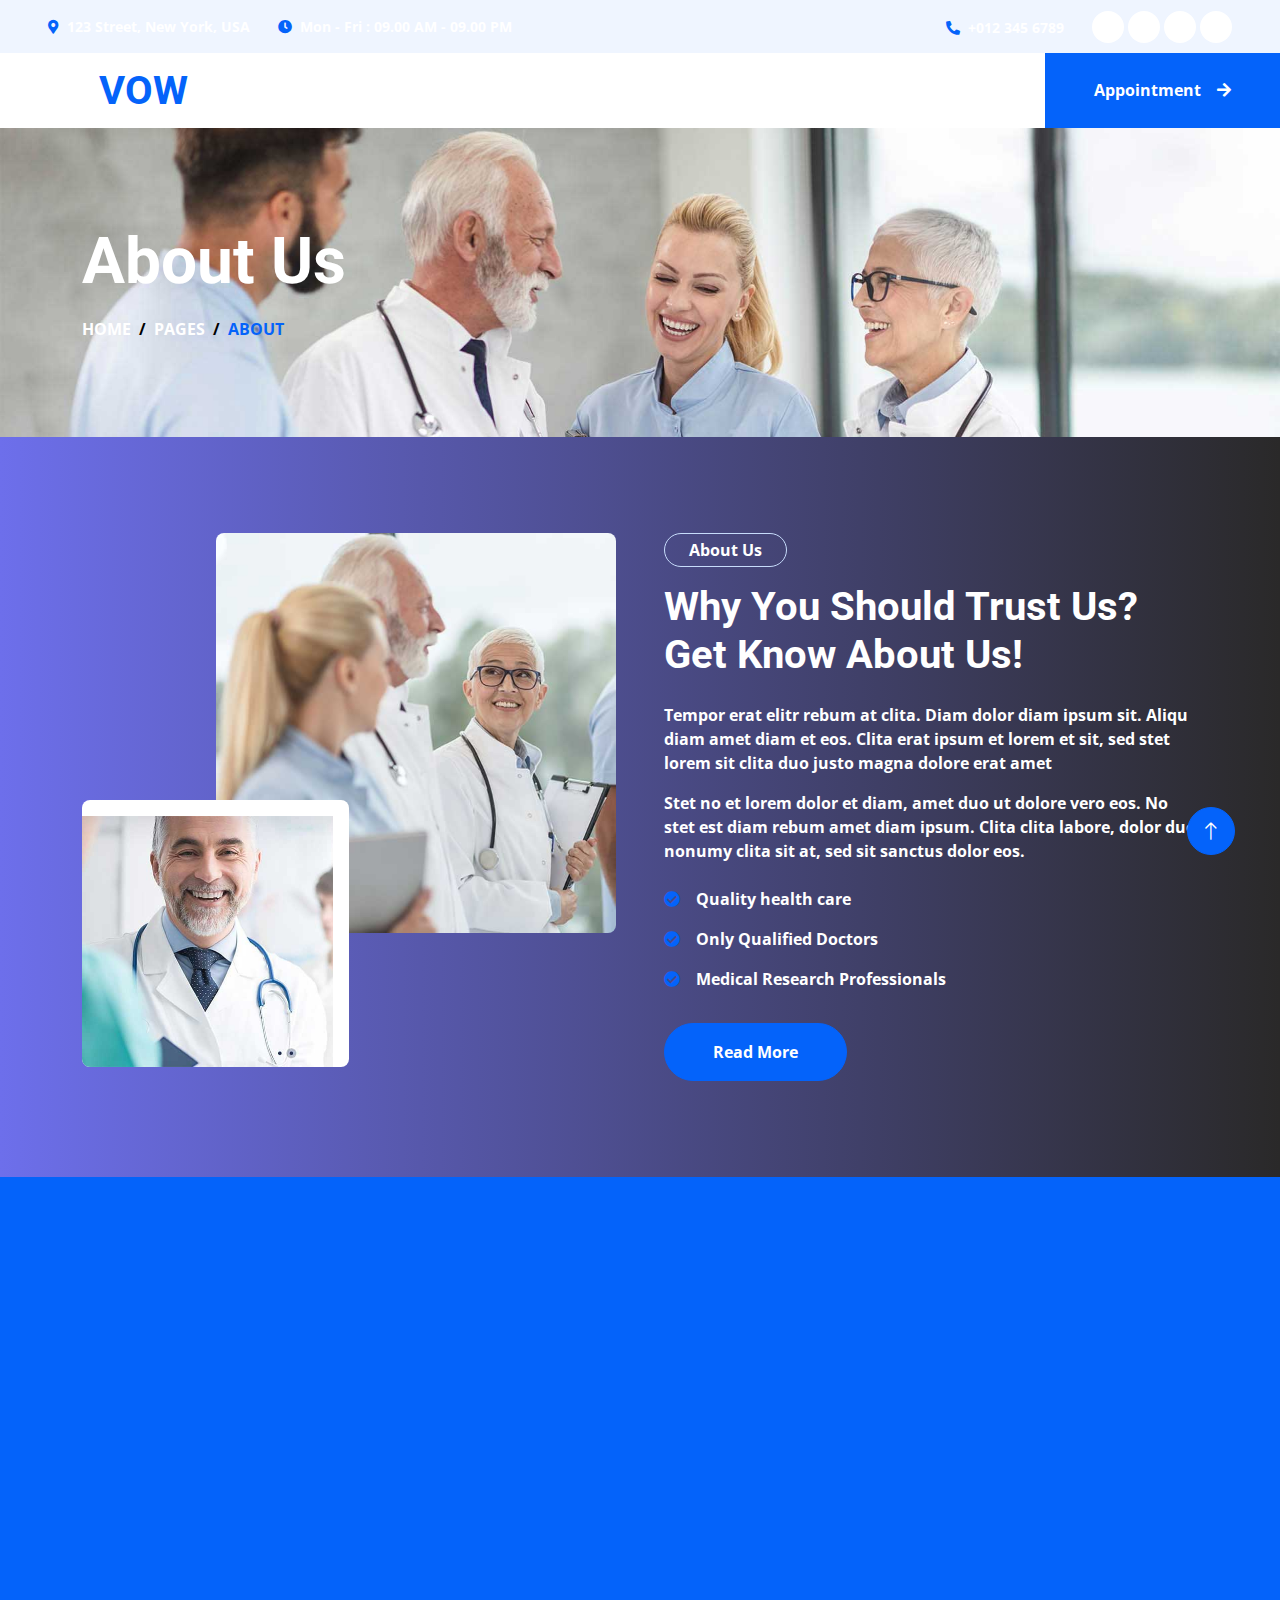
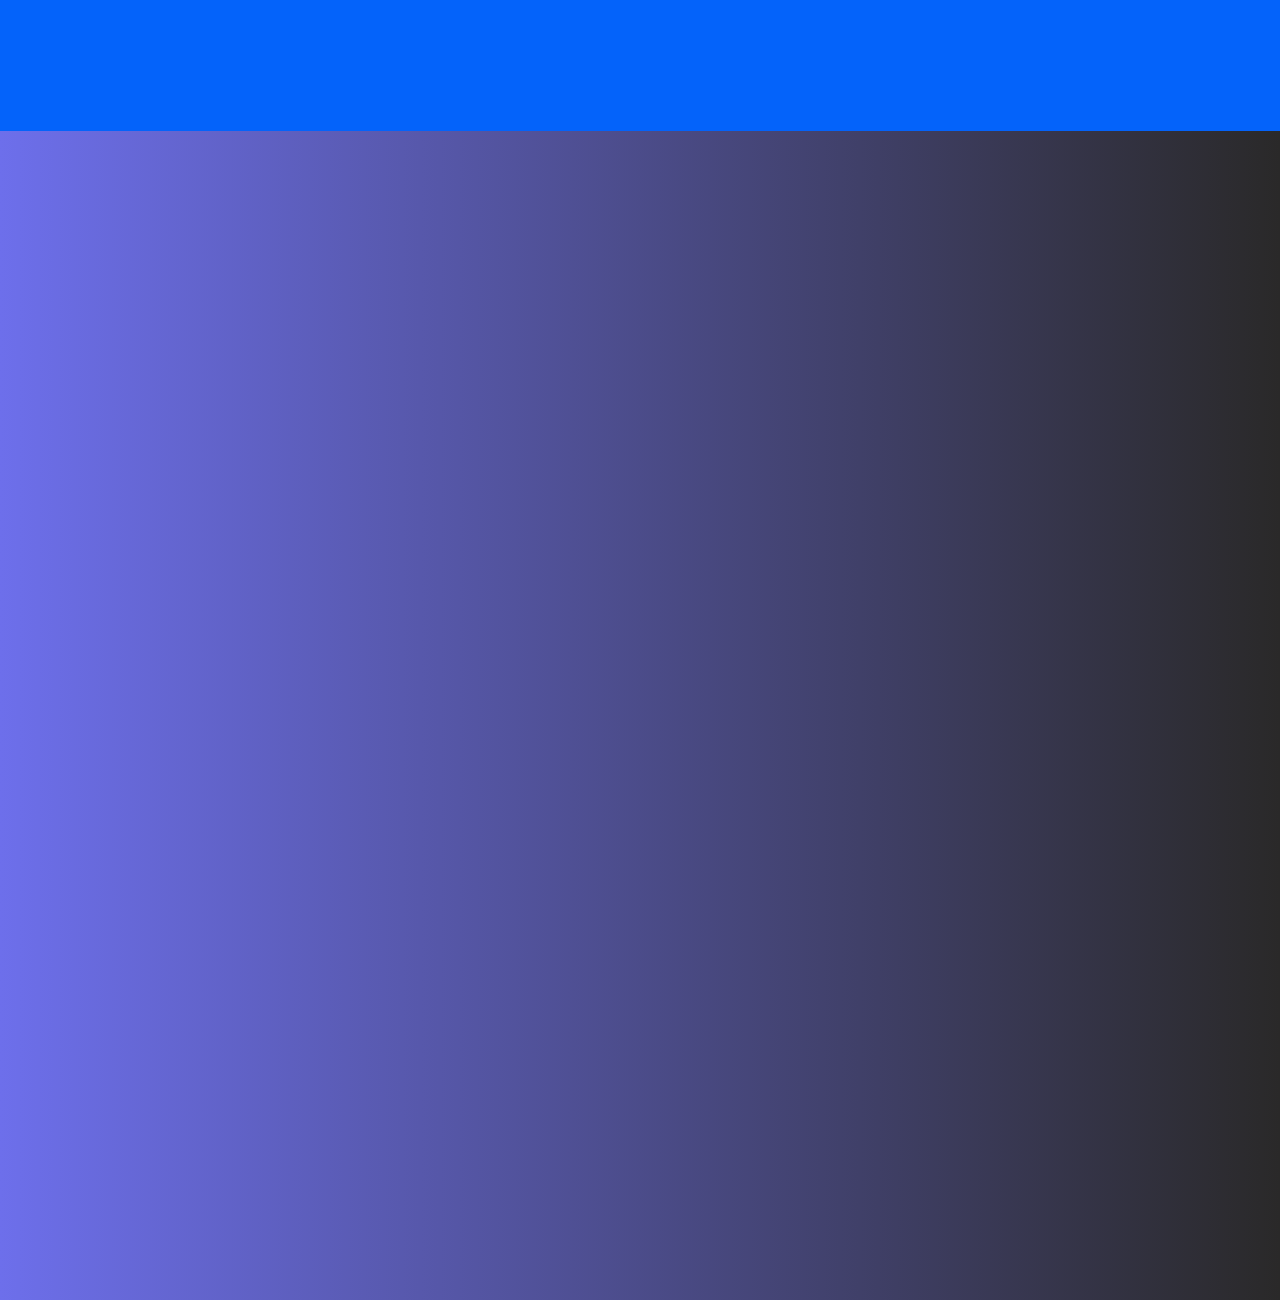
<file: about.html>
<!DOCTYPE html>
<html lang="en">

<head>
    <meta charset="utf-8">
    <title>VOW - Violence Against Women</title>
    <link rel="icon" type="image/x-icon" href="file:///C:/Users/24009185/Pictures/logo%202.jpg">
    <meta content="width=device-width, initial-scale=1.0" name="viewport">
    <meta content="" name="keywords">
    <meta content="" name="description">

    

    <!-- Favicon -->
    <link href="img/favicon.ico" rel="icon">

    <!-- Google Web Fonts -->
    <link rel="preconnect" href="https://fonts.googleapis.com">
    <link rel="preconnect" href="https://fonts.gstatic.com" crossorigin>
    <link href="https://fonts.googleapis.com/css2?family=Open+Sans:wght@400;500&family=Roboto:wght@500;700;900&display=swap" rel="stylesheet"> 

    <!-- Icon Font Stylesheet -->
    <link href="https://cdnjs.cloudflare.com/ajax/libs/font-awesome/5.10.0/css/all.min.css" rel="stylesheet">
    <link href="https://cdn.jsdelivr.net/npm/bootstrap-icons@1.4.1/font/bootstrap-icons.css" rel="stylesheet">

    <!-- Libraries Stylesheet -->
    <link href="lib/animate/animate.min.css" rel="stylesheet">
    <link href="lib/owlcarousel/assets/owl.carousel.min.css" rel="stylesheet">
    <link href="lib/tempusdominus/css/tempusdominus-bootstrap-4.min.css" rel="stylesheet" />

    <!-- Customized Bootstrap Stylesheet -->
    <link href="css/bootstrap.min.css" rel="stylesheet">

    <!-- Template Stylesheet -->
    <link href="css/style.css" rel="stylesheet">
</head>

<body>
    <!-- Spinner Start -->
    <div id="spinner" class="show bg-white position-fixed translate-middle w-100 vh-100 top-50 start-50 d-flex align-items-center justify-content-center">
        <div class="spinner-grow text-primary" style="width: 3rem; height: 3rem;" role="status">
            <span class="sr-only">Loading...</span>
        </div>
    </div>
    <!-- Spinner End -->


    <!-- Topbar Start -->
    <div class="container-fluid bg-light p-0 wow fadeIn" data-wow-delay="0.1s">
        <div class="row gx-0 d-none d-lg-flex">
            <div class="col-lg-7 px-5 text-start">
                <div class="h-100 d-inline-flex align-items-center py-3 me-4">
                    <small class="fa fa-map-marker-alt text-primary me-2"></small>
                    <small>123 Street, New York, USA</small>
                </div>
                <div class="h-100 d-inline-flex align-items-center py-3">
                    <small class="far fa-clock text-primary me-2"></small>
                    <small>Mon - Fri : 09.00 AM - 09.00 PM</small>
                </div>
            </div>
            <div class="col-lg-5 px-5 text-end">
                <div class="h-100 d-inline-flex align-items-center py-3 me-4">
                    <small class="fa fa-phone-alt text-primary me-2"></small>
                    <small>+012 345 6789</small>
                </div>
                <div class="h-100 d-inline-flex align-items-center">
                    <a class="btn btn-sm-square rounded-circle bg-white text-primary me-1" href=""><i class="fab fa-facebook-f"></i></a>
                    <a class="btn btn-sm-square rounded-circle bg-white text-primary me-1" href=""><i class="fab fa-twitter"></i></a>
                    <a class="btn btn-sm-square rounded-circle bg-white text-primary me-1" href=""><i class="fab fa-linkedin-in"></i></a>
                    <a class="btn btn-sm-square rounded-circle bg-white text-primary me-0" href=""><i class="fab fa-instagram"></i></a>
                </div>
            </div>
        </div>
    </div>
    <!-- Topbar End -->


    <!-- Navbar Start -->
    <nav class="navbar navbar-expand-lg bg-white navbar-light sticky-top p-0 wow fadeIn" data-wow-delay="0.1s">
        <a href="index.html" class="navbar-brand d-flex align-items-center px-4 px-lg-5">
            <h1 class="m-0 text-primary"><i class="far fa-hospital me-3"></i>VOW</h1>
        </a>
        <button type="button" class="navbar-toggler me-4" data-bs-toggle="collapse" data-bs-target="navbarCollapse">
            <span class="navbar-toggler-icon"></span>
        </button>
        <div class="collapse navbar-collapse" id="navbarCollapse">
            <div class="navbar-nav ms-auto p-4 p-lg-0">
                <a href="index.html" class="nav-item nav-link">Home</a>
                <a href="about.html" class="nav-item nav-link active">About</a>
                <a href="service.html" class="nav-item nav-link">Service</a>
                <div class="nav-item dropdown">
                    <a href="" class="nav-link dropdown-toggle" data-bs-toggle="dropdown">Pages</a>
                    <div class="dropdown-menu rounded-0 rounded-bottom m-0">
                        <a href="feature.html" class="dropdown-item">Feature</a>
                        <a href="team.html" class="dropdown-item">Our Doctor</a>
                        <a href="appointment.html" class="dropdown-item">Appointment</a>
                        <a href="testimonial.html" class="dropdown-item">Testimonial</a>
                        <a href="404.html" class="dropdown-item">404 Page</a>
                    </div>
                </div>
                <a href="contact.html" class="nav-item nav-link">Contact</a>
            </div>
            <a href="" class="btn btn-primary rounded-0 py-4 px-lg-5 d-none d-lg-block">Appointment<i class="fa fa-arrow-right ms-3"></i></a>
        </div>
    </nav>
    <!-- Navbar End -->


    <!-- Page Header Start -->
    <div class="container-fluid page-header py-5 mb-5 wow fadeIn" data-wow-delay="0.1s">
        <div class="container py-5">
            <h1 class="display-3 text-white mb-3 animated slideInDown">About Us</h1>
            <nav aria-label="breadcrumb animated slideInDown">
                <ol class="breadcrumb text-uppercase mb-0">
                    <li class="breadcrumb-item"><a class="text-white" href="">Home</a></li>
                    <li class="breadcrumb-item"><a class="text-white" href="">Pages</a></li>
                    <li class="breadcrumb-item text-primary active" aria-current="page">About</li>
                </ol>
            </nav>
        </div>
    </div>
    <!-- Page Header End -->


    <!-- About Start -->
    <div class="container-xxl py-5">
        <div class="container">
            <div class="row g-5">
                <div class="col-lg-6 wow fadeIn" data-wow-delay="0.1s">
                    <div class="d-flex flex-column">
                        <img class="img-fluid rounded w-75 align-self-end" src="img/about-1.jpg" alt="">
                        <img class="img-fluid rounded w-50 bg-white pt-3 pe-3" src="img/about-2.jpg" alt="" style="margin-top: -25%;">
                    </div>
                </div>
                <div class="col-lg-6 wow fadeIn" data-wow-delay="0.5s">
                    <p class="d-inline-block border rounded-pill py-1 px-4">About Us</p>
                    <h1 class="mb-4">Why You Should Trust Us? Get Know About Us!</h1>
                    <p>Tempor erat elitr rebum at clita. Diam dolor diam ipsum sit. Aliqu diam amet diam et eos. Clita erat ipsum et lorem et sit, sed stet lorem sit clita duo justo magna dolore erat amet</p>
                    <p class="mb-4">Stet no et lorem dolor et diam, amet duo ut dolore vero eos. No stet est diam rebum amet diam ipsum. Clita clita labore, dolor duo nonumy clita sit at, sed sit sanctus dolor eos.</p>
                    <p><i class="far fa-check-circle text-primary me-3"></i>Quality health care</p>
                    <p><i class="far fa-check-circle text-primary me-3"></i>Only Qualified Doctors</p>
                    <p><i class="far fa-check-circle text-primary me-3"></i>Medical Research Professionals</p>
                    <a class="btn btn-primary rounded-pill py-3 px-5 mt-3" href="">Read More</a>
                </div>
            </div>
        </div>
    </div>
    <!-- About End -->


    <!-- Feature Start -->
    <div class="container-fluid bg-primary overflow-hidden my-5 px-lg-0">
        <div class="container feature px-lg-0">
            <div class="row g-0 mx-lg-0">
                <div class="col-lg-6 feature-text py-5 wow fadeIn" data-wow-delay="0.1s">
                    <div class="p-lg-5 ps-lg-0">
                        <p class="d-inline-block border rounded-pill text-light py-1 px-4">Features</p>
                        <h1 class="text-white mb-4">Why Choose Us</h1>
                        <p class="text-white mb-4 pb-2">Tempor erat elitr rebum at clita. Diam dolor diam ipsum sit. Aliqu diam amet diam et eos. Clita erat ipsum et lorem et sit, sed stet lorem sit clita duo justo erat amet</p>
                        <div class="row g-4">
                            <div class="col-6">
                                <div class="d-flex align-items-center">
                                    <div class="d-flex flex-shrink-0 align-items-center justify-content-center rounded-circle bg-light" style="width: 55px; height: 55px;">
                                        <i class="fa fa-user-md text-primary"></i>
                                    </div>
                                    <div class="ms-4">
                                        <p class="text-white mb-2">Experience</p>
                                        <h5 class="text-white mb-0">Doctors</h5>
                                    </div>
                                </div>
                            </div>
                            <div class="col-6">
                                <div class="d-flex align-items-center">
                                    <div class="d-flex flex-shrink-0 align-items-center justify-content-center rounded-circle bg-light" style="width: 55px; height: 55px;">
                                        <i class="fa fa-check text-primary"></i>
                                    </div>
                                    <div class="ms-4">
                                        <p class="text-white mb-2">Quality</p>
                                        <h5 class="text-white mb-0">Services</h5>
                                    </div>
                                </div>
                            </div>
                            <div class="col-6">
                                <div class="d-flex align-items-center">
                                    <div class="d-flex flex-shrink-0 align-items-center justify-content-center rounded-circle bg-light" style="width: 55px; height: 55px;">
                                        <i class="fa fa-comment-medical text-primary"></i>
                                    </div>
                                    <div class="ms-4">
                                        <p class="text-white mb-2">Positive</p>
                                        <h5 class="text-white mb-0">Consultation</h5>
                                    </div>
                                </div>
                            </div>
                            <div class="col-6">
                                <div class="d-flex align-items-center">
                                    <div class="d-flex flex-shrink-0 align-items-center justify-content-center rounded-circle bg-light" style="width: 55px; height: 55px;">
                                        <i class="fa fa-headphones text-primary"></i>
                                    </div>
                                    <div class="ms-4">
                                        <p class="text-white mb-2">24 Hours</p>
                                        <h5 class="text-white mb-0">Support</h5>
                                    </div>
                                </div>
                            </div>
                        </div>
                    </div>
                </div>
                <div class="col-lg-6 pe-lg-0 wow fadeIn" data-wow-delay="0.5s" style="min-height: 400px;">
                    <div class="position-relative h-100">
                        <img class="position-absolute img-fluid w-100 h-100" src="img/feature.jpg" style="object-fit: cover;" alt="">
                    </div>
                </div>
            </div>
        </div>
    </div>
    <!-- Feature End -->


    <!-- Team Start -->
    <div class="container-xxl py-5">
        <div class="container">
            <div class="text-center mx-auto mb-5 wow fadeInUp" data-wow-delay="0.1s" style="max-width: 600px;">
                <p class="d-inline-block border rounded-pill py-1 px-4">Doctors</p>
                <h1>Our Experience Doctors</h1>
            </div>
            <div class="row g-4">
                <div class="col-lg-3 col-md-6 wow fadeInUp" data-wow-delay="0.1s">
                    <div class="team-item position-relative rounded overflow-hidden">
                        <div class="overflow-hidden">
                            <img class="img-fluid" src="img/team-1.jpg" alt="">
                        </div>
                        <div class="team-text bg-light text-center p-4">
                            <h5>Doctor Name</h5>
                            <p class="text-primary">Department</p>
                            <div class="team-social text-center">
                                <a class="btn btn-square" href=""><i class="fab fa-facebook-f"></i></a>
                                <a class="btn btn-square" href=""><i class="fab fa-twitter"></i></a>
                                <a class="btn btn-square" href=""><i class="fab fa-instagram"></i></a>
                            </div>
                        </div>
                    </div>
                </div>
                <div class="col-lg-3 col-md-6 wow fadeInUp" data-wow-delay="0.3s">
                    <div class="team-item position-relative rounded overflow-hidden">
                        <div class="overflow-hidden">
                            <img class="img-fluid" src="img/team-2.jpg" alt="">
                        </div>
                        <div class="team-text bg-light text-center p-4">
                            <h5>Doctor Name</h5>
                            <p class="text-primary">Department</p>
                            <div class="team-social text-center">
                                <a class="btn btn-square" href=""><i class="fab fa-facebook-f"></i></a>
                                <a class="btn btn-square" href=""><i class="fab fa-twitter"></i></a>
                                <a class="btn btn-square" href=""><i class="fab fa-instagram"></i></a>
                            </div>
                        </div>
                    </div>
                </div>
                <div class="col-lg-3 col-md-6 wow fadeInUp" data-wow-delay="0.5s">
                    <div class="team-item position-relative rounded overflow-hidden">
                        <div class="overflow-hidden">
                            <img class="img-fluid" src="img/team-3.jpg" alt="">
                        </div>
                        <div class="team-text bg-light text-center p-4">
                            <h5>Doctor Name</h5>
                            <p class="text-primary">Department</p>
                            <div class="team-social text-center">
                                <a class="btn btn-square" href=""><i class="fab fa-facebook-f"></i></a>
                                <a class="btn btn-square" href=""><i class="fab fa-twitter"></i></a>
                                <a class="btn btn-square" href=""><i class="fab fa-instagram"></i></a>
                            </div>
                        </div>
                    </div>
                </div>
                <div class="col-lg-3 col-md-6 wow fadeInUp" data-wow-delay="0.7s">
                    <div class="team-item position-relative rounded overflow-hidden">
                        <div class="overflow-hidden">
                            <img class="img-fluid" src="img/team-4.jpg" alt="">
                        </div>
                        <div class="team-text bg-light text-center p-4">
                            <h5>Doctor Name</h5>
                            <p class="text-primary">Department</p>
                            <div class="team-social text-center">
                                <a class="btn btn-square" href=""><i class="fab fa-facebook-f"></i></a>
                                <a class="btn btn-square" href=""><i class="fab fa-twitter"></i></a>
                                <a class="btn btn-square" href=""><i class="fab fa-instagram"></i></a>
                            </div>
                        </div>
                    </div>
                </div>
            </div>
        </div>
    </div>
    <!-- Team End -->
        

    <!-- Footer Start -->
    <div class="container-fluid bg-dark text-light footer mt-5 pt-5 wow fadeIn" data-wow-delay="0.1s">
        <div class="container py-5">
            <div class="row g-5">
                <div class="col-lg-3 col-md-6">
                    <h5 class="text-light mb-4">Address</h5>
                    <p class="mb-2"><i class="fa fa-map-marker-alt me-3"></i>123 Street, New York, USA</p>
                    <p class="mb-2"><i class="fa fa-phone-alt me-3"></i>+012 345 67890</p>
                    <p class="mb-2"><i class="fa fa-envelope me-3"></i>info@example.com</p>
                    <div class="d-flex pt-2">
                        <a class="btn btn-outline-light btn-social rounded-circle" href=""><i class="fab fa-twitter"></i></a>
                        <a class="btn btn-outline-light btn-social rounded-circle" href=""><i class="fab fa-facebook-f"></i></a>
                        <a class="btn btn-outline-light btn-social rounded-circle" href=""><i class="fab fa-youtube"></i></a>
                        <a class="btn btn-outline-light btn-social rounded-circle" href=""><i class="fab fa-linkedin-in"></i></a>
                    </div>
                </div>
                <div class="col-lg-3 col-md-6">
                    <h5 class="text-light mb-4">Services</h5>
                    <a class="btn btn-link" href="">Cardiology</a>
                    <a class="btn btn-link" href="">Pulmonary</a>
                    <a class="btn btn-link" href="">Neurology</a>
                    <a class="btn btn-link" href="">Orthopedics</a>
                    <a class="btn btn-link" href="">Laboratory</a>
                </div>
                <div class="col-lg-3 col-md-6">
                    <h5 class="text-light mb-4">Quick Links</h5>
                    <a class="btn btn-link" href="">About Us</a>
                    <a class="btn btn-link" href="">Contact Us</a>
                    <a class="btn btn-link" href="">Our Services</a>
                    <a class="btn btn-link" href="">Terms & Condition</a>
                    <a class="btn btn-link" href="">Support</a>
                </div>
                <div class="col-lg-3 col-md-6">
                    <h5 class="text-light mb-4">Newsletter</h5>
                    <p>Dolor amet sit justo amet elitr clita ipsum elitr est.</p>
                    <div class="position-relative mx-auto" style="max-width: 400px;">
                        <input class="form-control border-0 w-100 py-3 ps-4 pe-5" type="text" placeholder="Your email">
                        <button type="button" class="btn btn-primary py-2 position-absolute top-0 end-0 mt-2 me-2">SignUp</button>
                    </div>
                </div>
            </div>
        </div>
        <div class="container">
            <div class="copyright">
                <div class="row">
                    <div class="col-md-6 text-center text-md-start mb-3 mb-md-0">
                        &copy; <a class="border-bottom" href="">Your Site Name</a>, All Right Reserved.
                    </div>
                    <div class="col-md-6 text-center text-md-end">
                        <!--/*** This template is free as long as you keep the footer author’s credit link/attribution link/backlink. If you'd like to use the template without the footer author’s credit link/attribution link/backlink, you can purchase the Credit Removal License from "https://htmlcodex.com/credit-removal". Thank you for your support. ***/-->
                        Designed By <a class="border-bottom" href="https://htmlcodex.com">HTML Codex</a>
                    </div>
                </div>
            </div>
        </div>
    </div>
    <!-- Footer End -->


    <!-- Back to Top -->
    <a href="" class="btn btn-lg btn-primary btn-lg-square rounded-circle back-to-top"><i class="bi bi-arrow-up"></i></a>


    <!-- JavaScript Libraries -->
    <script src="https://code.jquery.com/jquery-3.4.1.min.js"></script>
    <script src="https://cdn.jsdelivr.net/npm/bootstrap@5.0.0/dist/js/bootstrap.bundle.min.js"></script>
    <script src="lib/wow/wow.min.js"></script>
    <script src="lib/easing/easing.min.js"></script>
    <script src="lib/waypoints/waypoints.min.js"></script>
    <script src="lib/counterup/counterup.min.js"></script>
    <script src="lib/owlcarousel/owl.carousel.min.js"></script>
    <script src="lib/tempusdominus/js/moment.min.js"></script>
    <script src="lib/tempusdominus/js/moment-timezone.min.js"></script>
    <script src="lib/tempusdominus/js/tempusdominus-bootstrap-4.min.js"></script>

    <!-- Template Javascript -->
    <script src="js/main.js"></script>
    <style>
        body {
            background-color: beige;
        }
    </style>
</body>

</html>
</file>
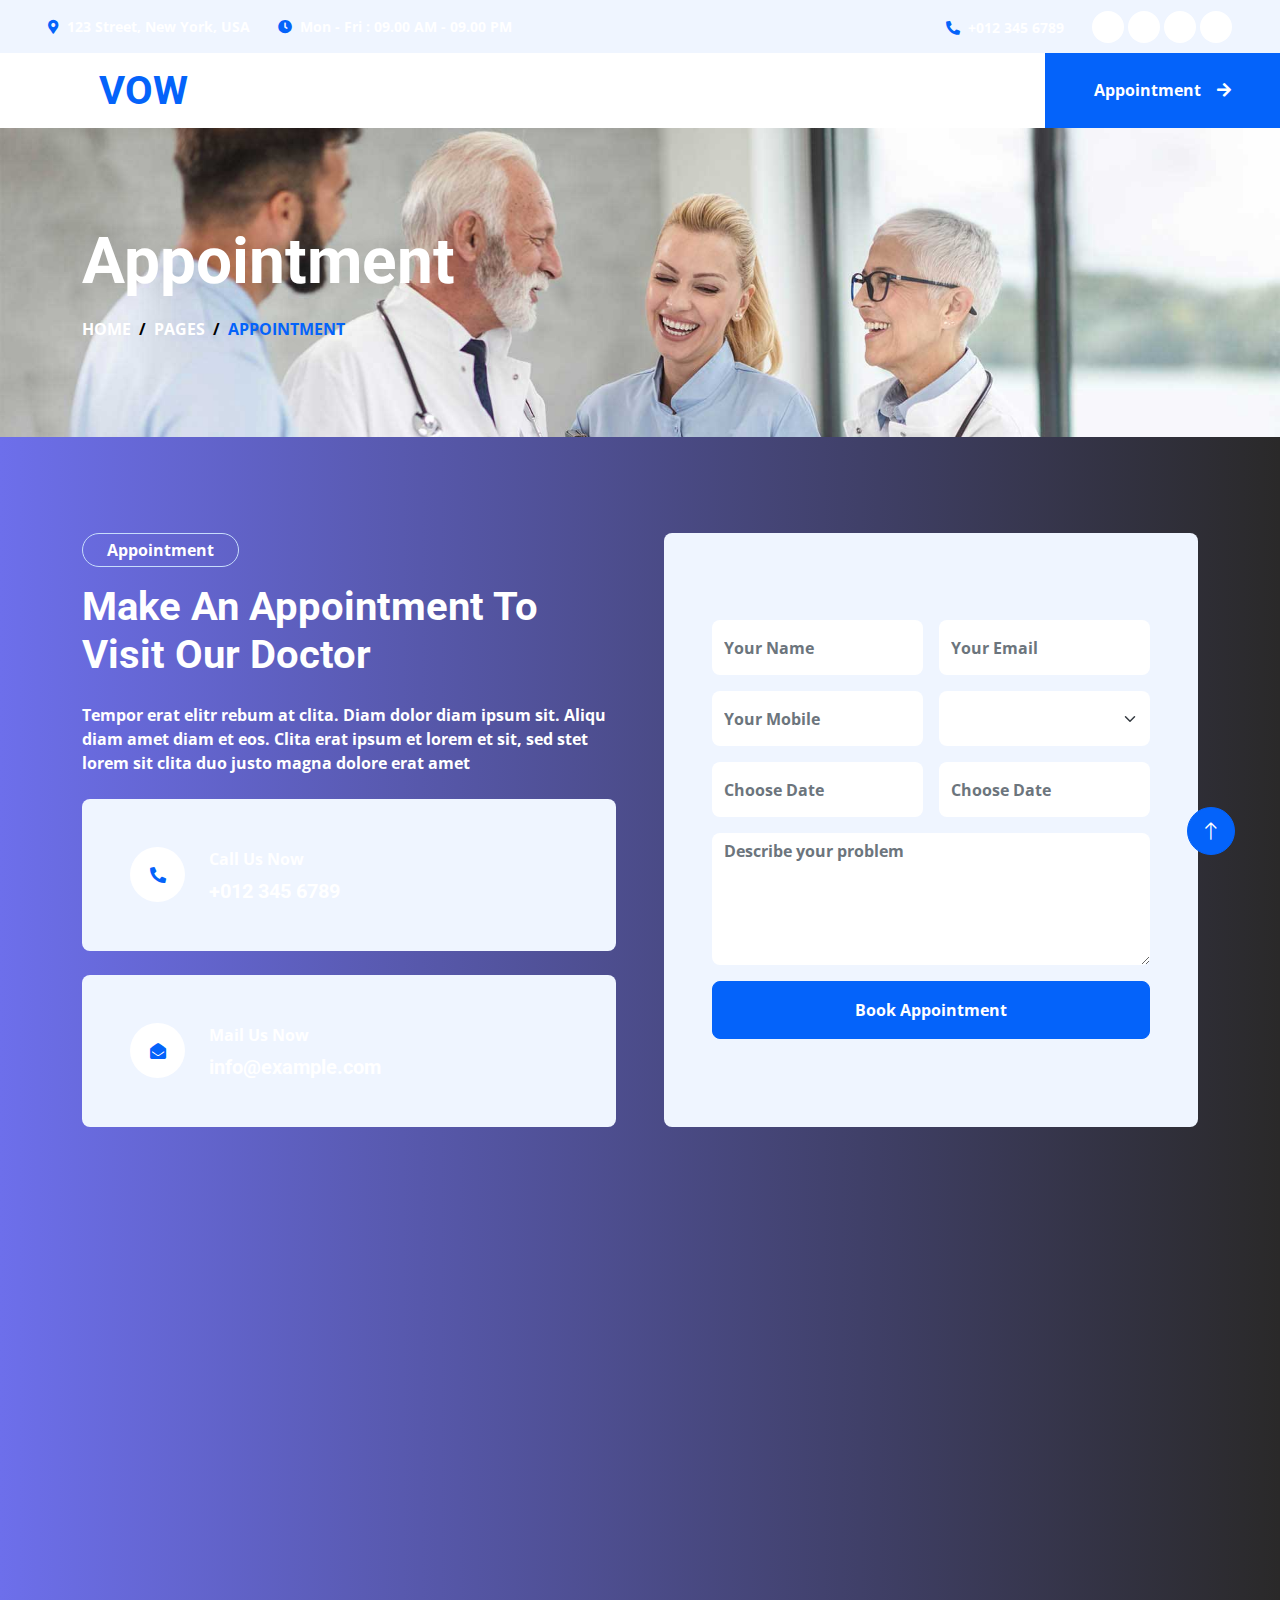
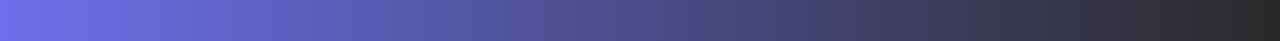
<file: appointment.html>
<!DOCTYPE html>
<html lang="en">

<head>
    <meta charset="utf-8">
    <title>VOW - Violence Against Women</title>
    <link rel="icon" type="image/x-icon" href="file:///C:/Users/24009185/Pictures/logo%202.jpg">
    <meta content="width=device-width, initial-scale=1.0" name="viewport">
    <meta content="" name="keywords">
    <meta content="" name="description">

    <!-- Favicon -->
    <link href="img/favicon.ico" rel="icon">

    <!-- Google Web Fonts -->
    <link rel="preconnect" href="https://fonts.googleapis.com">
    <link rel="preconnect" href="https://fonts.gstatic.com" crossorigin>
    <link href="https://fonts.googleapis.com/css2?family=Open+Sans:wght@400;500&family=Roboto:wght@500;700;900&display=swap" rel="stylesheet"> 

    <!-- Icon Font Stylesheet -->
    <link href="https://cdnjs.cloudflare.com/ajax/libs/font-awesome/5.10.0/css/all.min.css" rel="stylesheet">
    <link href="https://cdn.jsdelivr.net/npm/bootstrap-icons@1.4.1/font/bootstrap-icons.css" rel="stylesheet">

    <!-- Libraries Stylesheet -->
    <link href="lib/animate/animate.min.css" rel="stylesheet">
    <link href="lib/owlcarousel/assets/owl.carousel.min.css" rel="stylesheet">
    <link href="lib/tempusdominus/css/tempusdominus-bootstrap-4.min.css" rel="stylesheet" />

    <!-- Customized Bootstrap Stylesheet -->
    <link href="css/bootstrap.min.css" rel="stylesheet">

    <!-- Template Stylesheet -->
    <link href="css/style.css" rel="stylesheet">
</head>

<body>
    <!-- Spinner Start -->
    <div id="spinner" class="show bg-white position-fixed translate-middle w-100 vh-100 top-50 start-50 d-flex align-items-center justify-content-center">
        <div class="spinner-grow text-primary" style="width: 3rem; height: 3rem;" role="status">
            <span class="sr-only">Loading...</span>
        </div>
    </div>
    <!-- Spinner End -->


    <!-- Topbar Start -->
    <div class="container-fluid bg-light p-0 wow fadeIn" data-wow-delay="0.1s">
        <div class="row gx-0 d-none d-lg-flex">
            <div class="col-lg-7 px-5 text-start">
                <div class="h-100 d-inline-flex align-items-center py-3 me-4">
                    <small class="fa fa-map-marker-alt text-primary me-2"></small>
                    <small>123 Street, New York, USA</small>
                </div>
                <div class="h-100 d-inline-flex align-items-center py-3">
                    <small class="far fa-clock text-primary me-2"></small>
                    <small>Mon - Fri : 09.00 AM - 09.00 PM</small>
                </div>
            </div>
            <div class="col-lg-5 px-5 text-end">
                <div class="h-100 d-inline-flex align-items-center py-3 me-4">
                    <small class="fa fa-phone-alt text-primary me-2"></small>
                    <small>+012 345 6789</small>
                </div>
                <div class="h-100 d-inline-flex align-items-center">
                    <a class="btn btn-sm-square rounded-circle bg-white text-primary me-1" href=""><i class="fab fa-facebook-f"></i></a>
                    <a class="btn btn-sm-square rounded-circle bg-white text-primary me-1" href=""><i class="fab fa-twitter"></i></a>
                    <a class="btn btn-sm-square rounded-circle bg-white text-primary me-1" href=""><i class="fab fa-linkedin-in"></i></a>
                    <a class="btn btn-sm-square rounded-circle bg-white text-primary me-0" href=""><i class="fab fa-instagram"></i></a>
                </div>
            </div>
        </div>
    </div>
    <!-- Topbar End -->


    <!-- Navbar Start -->
    <nav class="navbar navbar-expand-lg bg-white navbar-light sticky-top p-0 wow fadeIn" data-wow-delay="0.1s">
        <a href="index.html" class="navbar-brand d-flex align-items-center px-4 px-lg-5">
            <h1 class="m-0 text-primary"><i class="far fa-hospital me-3"></i>VOW</h1>
        </a>
        <button type="button" class="navbar-toggler me-4" data-bs-toggle="collapse" data-bs-target="navbarCollapse">
            <span class="navbar-toggler-icon"></span>
        </button>
        <div class="collapse navbar-collapse" id="navbarCollapse">
            <div class="navbar-nav ms-auto p-4 p-lg-0">
                <a href="index.html" class="nav-item nav-link">Home</a>
                <a href="about.html" class="nav-item nav-link">About</a>
                <a href="service.html" class="nav-item nav-link">Service</a>
                <div class="nav-item dropdown">
                    <a href="#" class="nav-link dropdown-toggle active" data-bs-toggle="dropdown">Pages</a>
                    <div class="dropdown-menu rounded-0 rounded-bottom m-0">
                        <a href="feature.html" class="dropdown-item">Feature</a>
                        <a href="team.html" class="dropdown-item">Our Doctor</a>
                        <a href="appointment.html" class="dropdown-item active">Appointment</a>
                        <a href="testimonial.html" class="dropdown-item">Testimonial</a>
                        <a href="404.html" class="dropdown-item">404 Page</a>
                    </div>
                </div>
                <a href="contact.html" class="nav-item nav-link">Contact</a>
            </div>
            <a href="" class="btn btn-primary rounded-0 py-4 px-lg-5 d-none d-lg-block">Appointment<i class="fa fa-arrow-right ms-3"></i></a>
        </div>
    </nav>
    <!-- Navbar End -->


    <!-- Page Header Start -->
    <div class="container-fluid page-header py-5 mb-5 wow fadeIn" data-wow-delay="0.1s">
        <div class="container py-5">
            <h1 class="display-3 text-white mb-3 animated slideInDown">Appointment</h1>
            <nav aria-label="breadcrumb animated slideInDown">
                <ol class="breadcrumb text-uppercase mb-0">
                    <li class="breadcrumb-item"><a class="text-white" href="#">Home</a></li>
                    <li class="breadcrumb-item"><a class="text-white" href="#">Pages</a></li>
                    <li class="breadcrumb-item text-primary active" aria-current="page">Appointment</li>
                </ol>
            </nav>
        </div>
    </div>
    <!-- Page Header End -->


    <!-- Appointment Start -->
    <div class="container-xxl py-5">
        <div class="container">
            <div class="row g-5">
                <div class="col-lg-6 wow fadeInUp" data-wow-delay="0.1s">
                    <p class="d-inline-block border rounded-pill py-1 px-4">Appointment</p>
                    <h1 class="mb-4">Make An Appointment To Visit Our Doctor</h1>
                    <p class="mb-4">Tempor erat elitr rebum at clita. Diam dolor diam ipsum sit. Aliqu diam amet diam et eos. Clita erat ipsum et lorem et sit, sed stet lorem sit clita duo justo magna dolore erat amet</p>
                    <div class="bg-light rounded d-flex align-items-center p-5 mb-4">
                        <div class="d-flex flex-shrink-0 align-items-center justify-content-center rounded-circle bg-white" style="width: 55px; height: 55px;">
                            <i class="fa fa-phone-alt text-primary"></i>
                        </div>
                        <div class="ms-4">
                            <p class="mb-2">Call Us Now</p>
                            <h5 class="mb-0">+012 345 6789</h5>
                        </div>
                    </div>
                    <div class="bg-light rounded d-flex align-items-center p-5">
                        <div class="d-flex flex-shrink-0 align-items-center justify-content-center rounded-circle bg-white" style="width: 55px; height: 55px;">
                            <i class="fa fa-envelope-open text-primary"></i>
                        </div>
                        <div class="ms-4">
                            <p class="mb-2">Mail Us Now</p>
                            <h5 class="mb-0">info@example.com</h5>
                        </div>
                    </div>
                </div>
                <div class="col-lg-6 wow fadeInUp" data-wow-delay="0.5s">
                    <div class="bg-light rounded h-100 d-flex align-items-center p-5">
                        <form>
                            <div class="row g-3">
                                <div class="col-12 col-sm-6">
                                    <input type="text" class="form-control border-0" placeholder="Your Name" style="height: 55px;">
                                </div>
                                <div class="col-12 col-sm-6">
                                    <input type="email" class="form-control border-0" placeholder="Your Email" style="height: 55px;">
                                </div>
                                <div class="col-12 col-sm-6">
                                    <input type="text" class="form-control border-0" placeholder="Your Mobile" style="height: 55px;">
                                </div>
                                <div class="col-12 col-sm-6">
                                    <select class="form-select border-0" style="height: 55px;">
                                        <option selected>Choose Doctor</option>
                                        <option value="1">Doctor 1</option>
                                        <option value="2">Doctor 2</option>
                                        <option value="3">Doctor 3</option>
                                    </select>
                                </div>
                                <div class="col-12 col-sm-6">
                                    <div class="date" id="date" data-target-input="nearest">
                                        <input type="text"
                                            class="form-control border-0 datetimepicker-input"
                                            placeholder="Choose Date" data-target="#date" data-toggle="datetimepicker" style="height: 55px;">
                                    </div>
                                </div>
                                <div class="col-12 col-sm-6">
                                    <div class="time" id="time" data-target-input="nearest">
                                        <input type="text"
                                            class="form-control border-0 datetimepicker-input"
                                            placeholder="Choose Date" data-target="#time" data-toggle="datetimepicker" style="height: 55px;">
                                    </div>
                                </div>
                                <div class="col-12">
                                    <textarea class="form-control border-0" rows="5" placeholder="Describe your problem"></textarea>
                                </div>
                                <div class="col-12">
                                    <button class="btn btn-primary w-100 py-3" type="submit">Book Appointment</button>
                                </div>
                            </div>
                        </form>
                    </div>
                </div>
            </div>
        </div>
    </div>
    <!-- Appointment End -->
        

    <!-- Footer Start -->
    <div class="container-fluid bg-dark text-light footer mt-5 pt-5 wow fadeIn" data-wow-delay="0.1s">
        <div class="container py-5">
            <div class="row g-5">
                <div class="col-lg-3 col-md-6">
                    <h5 class="text-light mb-4">Address</h5>
                    <p class="mb-2"><i class="fa fa-map-marker-alt me-3"></i>123 Street, New York, USA</p>
                    <p class="mb-2"><i class="fa fa-phone-alt me-3"></i>+012 345 67890</p>
                    <p class="mb-2"><i class="fa fa-envelope me-3"></i>info@example.com</p>
                    <div class="d-flex pt-2">
                        <a class="btn btn-outline-light btn-social rounded-circle" href=""><i class="fab fa-twitter"></i></a>
                        <a class="btn btn-outline-light btn-social rounded-circle" href=""><i class="fab fa-facebook-f"></i></a>
                        <a class="btn btn-outline-light btn-social rounded-circle" href=""><i class="fab fa-youtube"></i></a>
                        <a class="btn btn-outline-light btn-social rounded-circle" href=""><i class="fab fa-linkedin-in"></i></a>
                    </div>
                </div>
                <div class="col-lg-3 col-md-6">
                    <h5 class="text-light mb-4">Services</h5>
                    <a class="btn btn-link" href="">Cardiology</a>
                    <a class="btn btn-link" href="">Pulmonary</a>
                    <a class="btn btn-link" href="">Neurology</a>
                    <a class="btn btn-link" href="">Orthopedics</a>
                    <a class="btn btn-link" href="">Laboratory</a>
                </div>
                <div class="col-lg-3 col-md-6">
                    <h5 class="text-light mb-4">Quick Links</h5>
                    <a class="btn btn-link" href="">About Us</a>
                    <a class="btn btn-link" href="">Contact Us</a>
                    <a class="btn btn-link" href="">Our Services</a>
                    <a class="btn btn-link" href="">Terms & Condition</a>
                    <a class="btn btn-link" href="">Support</a>
                </div>
                <div class="col-lg-3 col-md-6">
                    <h5 class="text-light mb-4">Newsletter</h5>
                    <p>Dolor amet sit justo amet elitr clita ipsum elitr est.</p>
                    <div class="position-relative mx-auto" style="max-width: 400px;">
                        <input class="form-control border-0 w-100 py-3 ps-4 pe-5" type="text" placeholder="Your email">
                        <button type="button" class="btn btn-primary py-2 position-absolute top-0 end-0 mt-2 me-2">SignUp</button>
                    </div>
                </div>
            </div>
        </div>
        <div class="container">
            <div class="copyright">
                <div class="row">
                    <div class="col-md-6 text-center text-md-start mb-3 mb-md-0">
                        &copy; <a class="border-bottom" href="#">Your Site Name</a>, All Right Reserved.
                    </div>
                    <div class="col-md-6 text-center text-md-end">
                        <!--/*** This template is free as long as you keep the footer author’s credit link/attribution link/backlink. If you'd like to use the template without the footer author’s credit link/attribution link/backlink, you can purchase the Credit Removal License from "https://htmlcodex.com/credit-removal". Thank you for your support. ***/-->
                        Designed By <a class="border-bottom" href="https://htmlcodex.com">HTML Codex</a>
                    </div>
                </div>
            </div>
        </div>
    </div>
    <!-- Footer End -->


    <!-- Back to Top -->
    <a href="#" class="btn btn-lg btn-primary btn-lg-square rounded-circle back-to-top"><i class="bi bi-arrow-up"></i></a>


    <!-- JavaScript Libraries -->
    <script src="https://code.jquery.com/jquery-3.4.1.min.js"></script>
    <script src="https://cdn.jsdelivr.net/npm/bootstrap@5.0.0/dist/js/bootstrap.bundle.min.js"></script>
    <script src="lib/wow/wow.min.js"></script>
    <script src="lib/easing/easing.min.js"></script>
    <script src="lib/waypoints/waypoints.min.js"></script>
    <script src="lib/counterup/counterup.min.js"></script>
    <script src="lib/owlcarousel/owl.carousel.min.js"></script>
    <script src="lib/tempusdominus/js/moment.min.js"></script>
    <script src="lib/tempusdominus/js/moment-timezone.min.js"></script>
    <script src="lib/tempusdominus/js/tempusdominus-bootstrap-4.min.js"></script>

    <!-- Template Javascript -->
    <script src="js/main.js"></script>
    <style>
        body {
            background-color: beige;
        }
    </style>
</body>

</html>
</file>
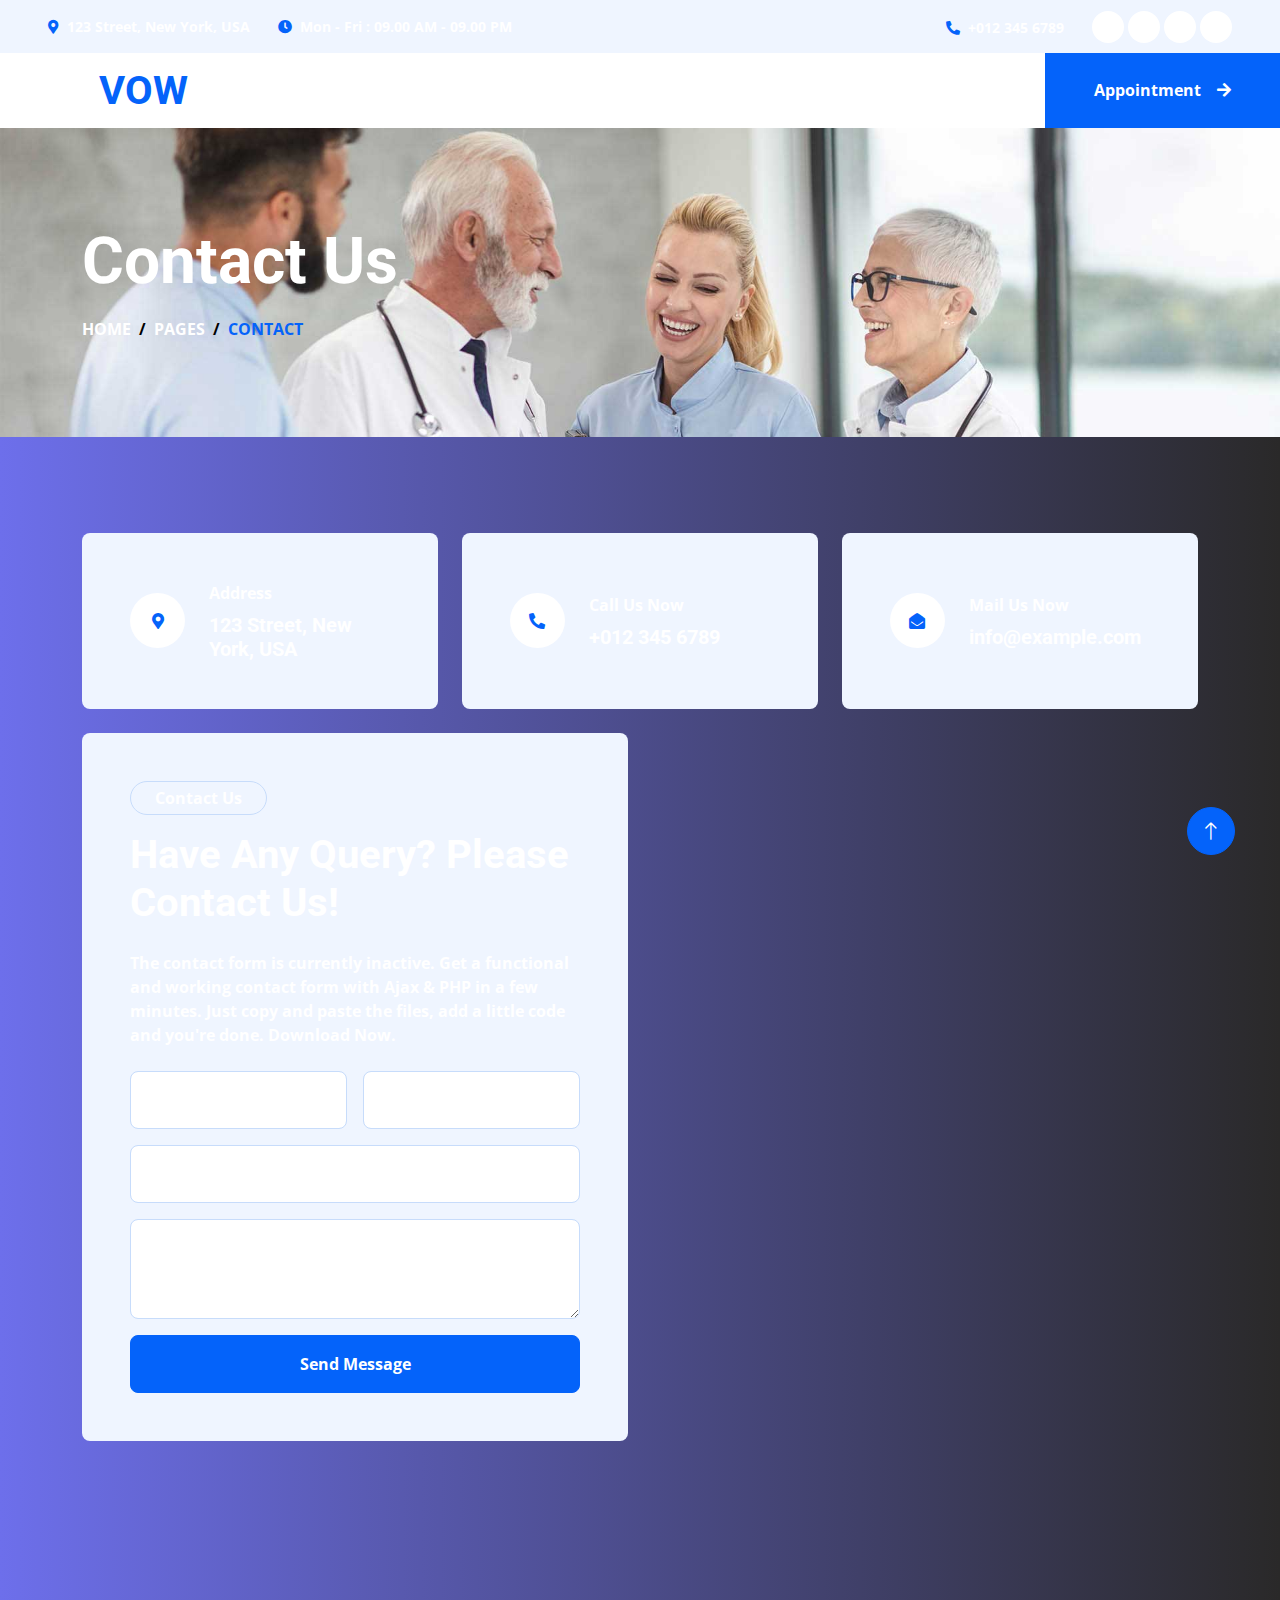
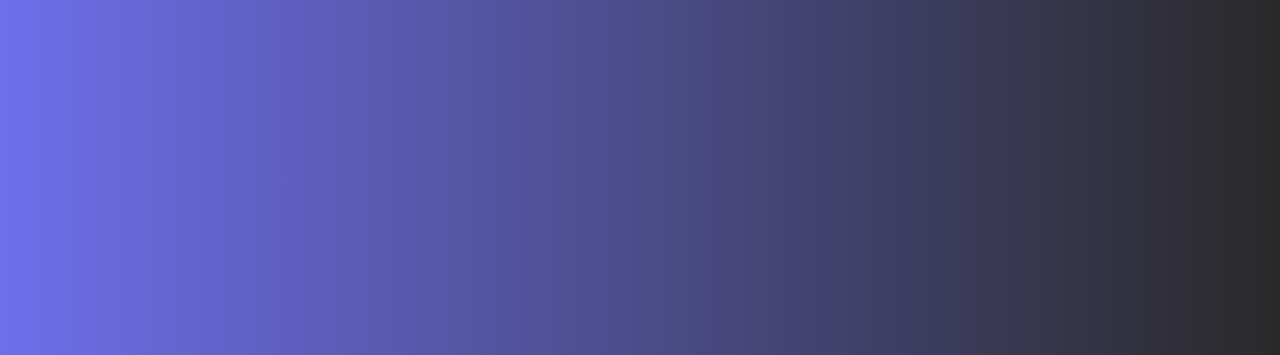
<file: contact.html>
<!DOCTYPE html>
<html lang="en">

<head>
    <meta charset="utf-8">
    <title>VOW - Violence Against Women</title>
    <link rel="icon" type="image/x-icon" href="file:///C:/Users/24009185/Pictures/logo%202.jpg">
    <meta content="width=device-width, initial-scale=1.0" name="viewport">
    <meta content="" name="keywords">
    <meta content="" name="description">

      <!--CSS CODE-->
      <body>
        <style>
            body {
                font-family: 'Lucida Sans', 'Lucida Sans Regular', 'Lucida Grande', 'Lucida Sans Unicode', Geneva, Verdana, sans-serif;
                color: beige;
                background-color: beige;
            }
        </style>
    </body>


    <!-- Favicon -->
    <link href="img/favicon.ico" rel="icon">

    <!-- Google Web Fonts -->
    <link rel="preconnect" href="https://fonts.googleapis.com">
    <link rel="preconnect" href="https://fonts.gstatic.com" crossorigin>
    <link href="https://fonts.googleapis.com/css2?family=Open+Sans:wght@400;500&family=Roboto:wght@500;700;900&display=swap" rel="stylesheet"> 

    <!-- Icon Font Stylesheet -->
    <link href="https://cdnjs.cloudflare.com/ajax/libs/font-awesome/5.10.0/css/all.min.css" rel="stylesheet">
    <link href="https://cdn.jsdelivr.net/npm/bootstrap-icons@1.4.1/font/bootstrap-icons.css" rel="stylesheet">

    <!-- Libraries Stylesheet -->
    <link href="lib/animate/animate.min.css" rel="stylesheet">
    <link href="lib/owlcarousel/assets/owl.carousel.min.css" rel="stylesheet">
    <link href="lib/tempusdominus/css/tempusdominus-bootstrap-4.min.css" rel="stylesheet" />

    <!-- Customized Bootstrap Stylesheet -->
    <link href="css/bootstrap.min.css" rel="stylesheet">

    <!-- Template Stylesheet -->
    <link href="css/style.css" rel="stylesheet">
</head>

<body>
    <!-- Spinner Start -->
    <div id="spinner" class="show bg-white position-fixed translate-middle w-100 vh-100 top-50 start-50 d-flex align-items-center justify-content-center">
        <div class="spinner-grow text-primary" style="width: 3rem; height: 3rem;" role="status">
            <span class="sr-only">Loading...</span>
        </div>
    </div>
    <!-- Spinner End -->


    <!-- Topbar Start -->
    <div class="container-fluid bg-light p-0 wow fadeIn" data-wow-delay="0.1s">
        <div class="row gx-0 d-none d-lg-flex">
            <div class="col-lg-7 px-5 text-start">
                <div class="h-100 d-inline-flex align-items-center py-3 me-4">
                    <small class="fa fa-map-marker-alt text-primary me-2"></small>
                    <small>123 Street, New York, USA</small>
                </div>
                <div class="h-100 d-inline-flex align-items-center py-3">
                    <small class="far fa-clock text-primary me-2"></small>
                    <small>Mon - Fri : 09.00 AM - 09.00 PM</small>
                </div>
            </div>
            <div class="col-lg-5 px-5 text-end">
                <div class="h-100 d-inline-flex align-items-center py-3 me-4">
                    <small class="fa fa-phone-alt text-primary me-2"></small>
                    <small>+012 345 6789</small>
                </div>
                <div class="h-100 d-inline-flex align-items-center">
                    <a class="btn btn-sm-square rounded-circle bg-white text-primary me-1" href=""><i class="fab fa-facebook-f"></i></a>
                    <a class="btn btn-sm-square rounded-circle bg-white text-primary me-1" href=""><i class="fab fa-twitter"></i></a>
                    <a class="btn btn-sm-square rounded-circle bg-white text-primary me-1" href=""><i class="fab fa-linkedin-in"></i></a>
                    <a class="btn btn-sm-square rounded-circle bg-white text-primary me-0" href=""><i class="fab fa-instagram"></i></a>
                </div>
            </div>
        </div>
    </div>
    <!-- Topbar End -->


    <!-- Navbar Start -->
    <nav class="navbar navbar-expand-lg bg-white navbar-light sticky-top p-0 wow fadeIn" data-wow-delay="0.1s">
        <a href="index.html" class="navbar-brand d-flex align-items-center px-4 px-lg-5">
            <h1 class="m-0 text-primary"><i class="far fa-hospital me-3"></i>VOW</h1>
        </a>
        <button type="button" class="navbar-toggler me-4" data-bs-toggle="collapse" data-bs-target="#navbarCollapse">
            <span class="navbar-toggler-icon"></span>
        </button>
        <div class="collapse navbar-collapse" id="navbarCollapse">
            <div class="navbar-nav ms-auto p-4 p-lg-0">
                <a href="index.html" class="nav-item nav-link">Home</a>
                <a href="about.html" class="nav-item nav-link">About</a>
                <a href="service.html" class="nav-item nav-link">Service</a>
                <div class="nav-item dropdown">
                    <a href="#" class="nav-link dropdown-toggle" data-bs-toggle="dropdown">Pages</a>
                    <div class="dropdown-menu rounded-0 rounded-bottom m-0">
                        <a href="feature.html" class="dropdown-item">Feature</a>
                        <a href="team.html" class="dropdown-item">Our Doctor</a>
                        <a href="appointment.html" class="dropdown-item">Appointment</a>
                        <a href="testimonial.html" class="dropdown-item">Testimonial</a>
                        <a href="404.html" class="dropdown-item">404 Page</a>
                    </div>
                </div>
                <a href="contact.html" class="nav-item nav-link active">Contact</a>
            </div>
            <a href="" class="btn btn-primary rounded-0 py-4 px-lg-5 d-none d-lg-block">Appointment<i class="fa fa-arrow-right ms-3"></i></a>
        </div>
    </nav>
    <!-- Navbar End -->


    <!-- Page Header Start -->
    <div class="container-fluid page-header py-5 mb-5 wow fadeIn" data-wow-delay="0.1s">
        <div class="container py-5">
            <h1 class="display-3 text-white mb-3 animated slideInDown">Contact Us</h1>
            <nav aria-label="breadcrumb animated slideInDown">
                <ol class="breadcrumb text-uppercase mb-0">
                    <li class="breadcrumb-item"><a class="text-white" href="#">Home</a></li>
                    <li class="breadcrumb-item"><a class="text-white" href="#">Pages</a></li>
                    <li class="breadcrumb-item text-primary active" aria-current="page">Contact</li>
                </ol>
            </nav>
        </div>
    </div>
    <!-- Page Header End -->


    <!-- Contact Start -->
    <div class="container-xxl py-5">
        <div class="container">
            <div class="row g-4">
                <div class="col-lg-4">
                    <div class="h-100 bg-light rounded d-flex align-items-center p-5">
                        <div class="d-flex flex-shrink-0 align-items-center justify-content-center rounded-circle bg-white" style="width: 55px; height: 55px;">
                            <i class="fa fa-map-marker-alt text-primary"></i>
                        </div>
                        <div class="ms-4">
                            <p class="mb-2">Address</p>
                            <h5 class="mb-0">123 Street, New York, USA</h5>
                        </div>
                    </div>
                </div>
                <div class="col-lg-4">
                    <div class="h-100 bg-light rounded d-flex align-items-center p-5">
                        <div class="d-flex flex-shrink-0 align-items-center justify-content-center rounded-circle bg-white" style="width: 55px; height: 55px;">
                            <i class="fa fa-phone-alt text-primary"></i>
                        </div>
                        <div class="ms-4">
                            <p class="mb-2">Call Us Now</p>
                            <h5 class="mb-0">+012 345 6789</h5>
                        </div>
                    </div>
                </div>
                <div class="col-lg-4">
                    <div class="h-100 bg-light rounded d-flex align-items-center p-5">
                        <div class="d-flex flex-shrink-0 align-items-center justify-content-center rounded-circle bg-white" style="width: 55px; height: 55px;">
                            <i class="fa fa-envelope-open text-primary"></i>
                        </div>
                        <div class="ms-4">
                            <p class="mb-2">Mail Us Now</p>
                            <h5 class="mb-0">info@example.com</h5>
                        </div>
                    </div>
                </div>
                <div class="col-lg-6 wow fadeIn" data-wow-delay="0.1s">
                    <div class="bg-light rounded p-5">
                        <p class="d-inline-block border rounded-pill py-1 px-4">Contact Us</p>
                        <h1 class="mb-4">Have Any Query? Please Contact Us!</h1>
                        <p class="mb-4">The contact form is currently inactive. Get a functional and working contact form with Ajax & PHP in a few minutes. Just copy and paste the files, add a little code and you're done. <a href="https://htmlcodex.com/contact-form">Download Now</a>.</p>
                        <form>
                            <div class="row g-3">
                                <div class="col-md-6">
                                    <div class="form-floating">
                                        <input type="text" class="form-control" id="name" placeholder="Your Name">
                                        <label for="name">Your Name</label>
                                    </div>
                                </div>
                                <div class="col-md-6">
                                    <div class="form-floating">
                                        <input type="email" class="form-control" id="email" placeholder="Your Email">
                                        <label for="email">Your Email</label>
                                    </div>
                                </div>
                                <div class="col-12">
                                    <div class="form-floating">
                                        <input type="text" class="form-control" id="subject" placeholder="Subject">
                                        <label for="subject">Subject</label>
                                    </div>
                                </div>
                                <div class="col-12">
                                    <div class="form-floating">
                                        <textarea class="form-control" placeholder="Leave a message here" id="message" style="height: 100px"></textarea>
                                        <label for="message">Message</label>
                                    </div>
                                </div>
                                <div class="col-12">
                                    <button class="btn btn-primary w-100 py-3" type="submit">Send Message</button>
                                </div>
                            </div>
                        </form>
                    </div>
                </div>
                <div class="col-lg-6 wow fadeIn" data-wow-delay="0.5s">
                    <div class="h-100" style="min-height: 400px;">
                        <iframe class="rounded w-100 h-100"
                        src="https://www.google.com/maps/embed?pb=!1m18!1m12!1m3!1d3001156.4288297426!2d-78.01371936852176!3d42.72876761954724!2m3!1f0!2f0!3f0!3m2!1i1024!2i768!4f13.1!3m3!1m2!1s0x4ccc4bf0f123a5a9%3A0xddcfc6c1de189567!2sNew%20York%2C%20USA!5e0!3m2!1sen!2sbd!4v1603794290143!5m2!1sen!2sbd"
                        frameborder="0" allowfullscreen="" aria-hidden="false"
                        tabindex="0"></iframe>
                    </div>
                </div>
            </div>
        </div>
    </div>
    <!-- Contact End -->


    <!-- Footer Start -->
    <div class="container-fluid bg-dark text-light footer mt-5 pt-5 wow fadeIn" data-wow-delay="0.1s">
        <div class="container py-5">
            <div class="row g-5">
                <div class="col-lg-3 col-md-6">
                    <h5 class="text-light mb-4">Address</h5>
                    <p class="mb-2"><i class="fa fa-map-marker-alt me-3"></i>123 Street, New York, USA</p>
                    <p class="mb-2"><i class="fa fa-phone-alt me-3"></i>+012 345 67890</p>
                    <p class="mb-2"><i class="fa fa-envelope me-3"></i>info@example.com</p>
                    <div class="d-flex pt-2">
                        <a class="btn btn-outline-light btn-social rounded-circle" href=""><i class="fab fa-twitter"></i></a>
                        <a class="btn btn-outline-light btn-social rounded-circle" href=""><i class="fab fa-facebook-f"></i></a>
                        <a class="btn btn-outline-light btn-social rounded-circle" href=""><i class="fab fa-youtube"></i></a>
                        <a class="btn btn-outline-light btn-social rounded-circle" href=""><i class="fab fa-linkedin-in"></i></a>
                    </div>
                </div>
                <div class="col-lg-3 col-md-6">
                    <h5 class="text-light mb-4">Services</h5>
                    <a class="btn btn-link" href="">Cardiology</a>
                    <a class="btn btn-link" href="">Pulmonary</a>
                    <a class="btn btn-link" href="">Neurology</a>
                    <a class="btn btn-link" href="">Orthopedics</a>
                    <a class="btn btn-link" href="">Laboratory</a>
                </div>
                <div class="col-lg-3 col-md-6">
                    <h5 class="text-light mb-4">Quick Links</h5>
                    <a class="btn btn-link" href="">About Us</a>
                    <a class="btn btn-link" href="">Contact Us</a>
                    <a class="btn btn-link" href="">Our Services</a>
                    <a class="btn btn-link" href="">Terms & Condition</a>
                    <a class="btn btn-link" href="">Support</a>
                </div>
                <div class="col-lg-3 col-md-6">
                    <h5 class="text-light mb-4">Newsletter</h5>
                    <p>Dolor amet sit justo amet elitr clita ipsum elitr est.</p>
                    <div class="position-relative mx-auto" style="max-width: 400px;">
                        <input class="form-control border-0 w-100 py-3 ps-4 pe-5" type="text" placeholder="Your email">
                        <button type="button" class="btn btn-primary py-2 position-absolute top-0 end-0 mt-2 me-2">SignUp</button>
                    </div>
                </div>
            </div>
        </div>
        <div class="container">
            <div class="copyright">
                <div class="row">
                    <div class="col-md-6 text-center text-md-start mb-3 mb-md-0">
                        &copy; <a class="border-bottom" href="#">Your Site Name</a>, All Right Reserved.
                    </div>
                    <div class="col-md-6 text-center text-md-end">
                        <!--/*** This template is free as long as you keep the footer author’s credit link/attribution link/backlink. If you'd like to use the template without the footer author’s credit link/attribution link/backlink, you can purchase the Credit Removal License from "https://htmlcodex.com/credit-removal". Thank you for your support. ***/-->
                        Designed By <a class="border-bottom" href="https://htmlcodex.com">HTML Codex</a>
                    </div>
                </div>
            </div>
        </div>
    </div>
    <!-- Footer End -->


    <!-- Back to Top -->
    <a href="#" class="btn btn-lg btn-primary btn-lg-square rounded-circle back-to-top"><i class="bi bi-arrow-up"></i></a>


    <!-- JavaScript Libraries -->
    <script src="https://code.jquery.com/jquery-3.4.1.min.js"></script>
    <script src="https://cdn.jsdelivr.net/npm/bootstrap@5.0.0/dist/js/bootstrap.bundle.min.js"></script>
    <script src="lib/wow/wow.min.js"></script>
    <script src="lib/easing/easing.min.js"></script>
    <script src="lib/waypoints/waypoints.min.js"></script>
    <script src="lib/counterup/counterup.min.js"></script>
    <script src="lib/owlcarousel/owl.carousel.min.js"></script>
    <script src="lib/tempusdominus/js/moment.min.js"></script>
    <script src="lib/tempusdominus/js/moment-timezone.min.js"></script>
    <script src="lib/tempusdominus/js/tempusdominus-bootstrap-4.min.js"></script>

    <!-- Template Javascript -->
    <script src="js/main.js"></script>
    <style>
        body {
            background-color: beige;
        }
    </style>
</body>

</html>
</file>
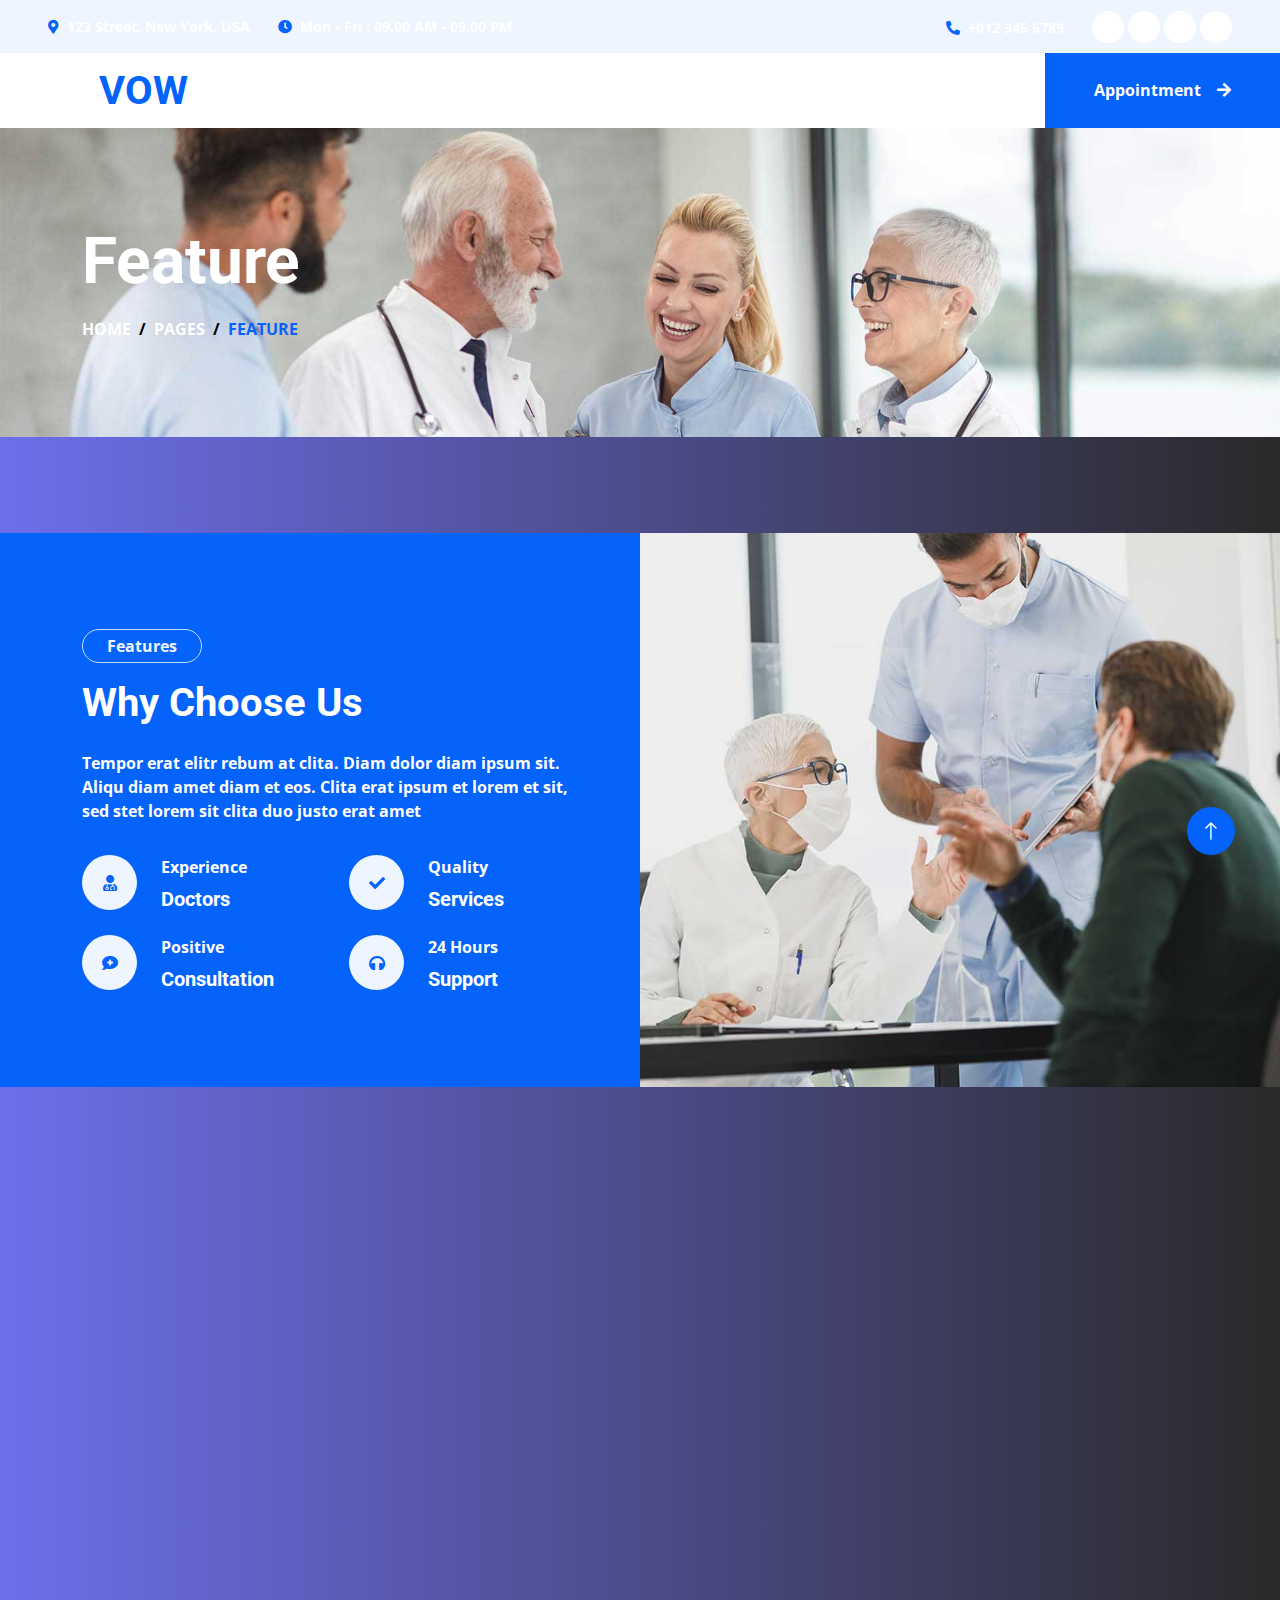
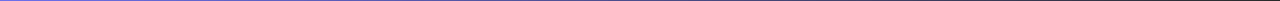
<file: feature.html>
<!DOCTYPE html>
<html lang="en">

<head>
    <meta charset="utf-8">
    <title>VOW - Vioelnce Agianst Women</title>
    <link rel="icon" type="image/x-icon" href="file:///C:/Users/24009185/Pictures/logo%202.jpg">
    <meta content="width=device-width, initial-scale=1.0" name="viewport">
    <meta content="" name="keywords">
    <meta content="" name="description">
    
    <!-- Favicon -->
    <link href="img/favicon.ico" rel="icon">

    <!-- Google Web Fonts -->
    <link rel="preconnect" href="https://fonts.googleapis.com">
    <link rel="preconnect" href="https://fonts.gstatic.com" crossorigin>
    <link href="https://fonts.googleapis.com/css2?family=Open+Sans:wght@400;500&family=Roboto:wght@500;700;900&display=swap" rel="stylesheet"> 

    <!-- Icon Font Stylesheet -->
    <link href="https://cdnjs.cloudflare.com/ajax/libs/font-awesome/5.10.0/css/all.min.css" rel="stylesheet">
    <link href="https://cdn.jsdelivr.net/npm/bootstrap-icons@1.4.1/font/bootstrap-icons.css" rel="stylesheet">

    <!-- Libraries Stylesheet -->
    <link href="lib/animate/animate.min.css" rel="stylesheet">
    <link href="lib/owlcarousel/assets/owl.carousel.min.css" rel="stylesheet">
    <link href="lib/tempusdominus/css/tempusdominus-bootstrap-4.min.css" rel="stylesheet" />

    <!-- Customized Bootstrap Stylesheet -->
    <link href="css/bootstrap.min.css" rel="stylesheet">

    <!-- Template Stylesheet -->
    <link href="css/style.css" rel="stylesheet">
</head>

<body>
    <!-- Spinner Start -->
    <div id="spinner" class="show bg-white position-fixed translate-middle w-100 vh-100 top-50 start-50 d-flex align-items-center justify-content-center">
        <div class="spinner-grow text-primary" style="width: 3rem; height: 3rem;" role="status">
            <span class="sr-only">Loading...</span>
        </div>
    </div>
    <!-- Spinner End -->


    <!-- Topbar Start -->
    <div class="container-fluid bg-light p-0 wow fadeIn" data-wow-delay="0.1s">
        <div class="row gx-0 d-none d-lg-flex">
            <div class="col-lg-7 px-5 text-start">
                <div class="h-100 d-inline-flex align-items-center py-3 me-4">
                    <small class="fa fa-map-marker-alt text-primary me-2"></small>
                    <small>123 Street, New York, USA</small>
                </div>
                <div class="h-100 d-inline-flex align-items-center py-3">
                    <small class="far fa-clock text-primary me-2"></small>
                    <small>Mon - Fri : 09.00 AM - 09.00 PM</small>
                </div>
            </div>
            <div class="col-lg-5 px-5 text-end">
                <div class="h-100 d-inline-flex align-items-center py-3 me-4">
                    <small class="fa fa-phone-alt text-primary me-2"></small>
                    <small>+012 345 6789</small>
                </div>
                <div class="h-100 d-inline-flex align-items-center">
                    <a class="btn btn-sm-square rounded-circle bg-white text-primary me-1" href=""><i class="fab fa-facebook-f"></i></a>
                    <a class="btn btn-sm-square rounded-circle bg-white text-primary me-1" href=""><i class="fab fa-twitter"></i></a>
                    <a class="btn btn-sm-square rounded-circle bg-white text-primary me-1" href=""><i class="fab fa-linkedin-in"></i></a>
                    <a class="btn btn-sm-square rounded-circle bg-white text-primary me-0" href=""><i class="fab fa-instagram"></i></a>
                </div>
            </div>
        </div>
    </div>
    <!-- Topbar End -->


    <!-- Navbar Start -->
    <nav class="navbar navbar-expand-lg bg-white navbar-light sticky-top p-0 wow fadeIn" data-wow-delay="0.1s">
        <a href="index.html" class="navbar-brand d-flex align-items-center px-4 px-lg-5">
            <h1 class="m-0 text-primary"><i class="far fa-hospital me-3"></i>VOW</h1>
        </a>
        <button type="button" class="navbar-toggler me-4" data-bs-toggle="collapse" data-bs-target="#navbarCollapse">
            <span class="navbar-toggler-icon"></span>
        </button>
        <div class="collapse navbar-collapse" id="navbarCollapse">
            <div class="navbar-nav ms-auto p-4 p-lg-0">
                <a href="index.html" class="nav-item nav-link">Home</a>
                <a href="about.html" class="nav-item nav-link">About</a>
                <a href="service.html" class="nav-item nav-link">Service</a>
                <div class="nav-item dropdown">
                    <a href="#" class="nav-link dropdown-toggle active" data-bs-toggle="dropdown">Pages</a>
                    <div class="dropdown-menu rounded-0 rounded-bottom m-0">
                        <a href="feature.html" class="dropdown-item active">Feature</a>
                        <a href="team.html" class="dropdown-item">Our Doctor</a>
                        <a href="appointment.html" class="dropdown-item">Appointment</a>
                        <a href="testimonial.html" class="dropdown-item">Testimonial</a>
                        <a href="404.html" class="dropdown-item">404 Page</a>
                    </div>
                </div>
                <a href="contact.html" class="nav-item nav-link">Contact</a>
            </div>
            <a href="" class="btn btn-primary rounded-0 py-4 px-lg-5 d-none d-lg-block">Appointment<i class="fa fa-arrow-right ms-3"></i></a>
        </div>
    </nav>
    <!-- Navbar End -->


    <!-- Page Header Start -->
    <div class="container-fluid page-header py-5 mb-5 wow fadeIn" data-wow-delay="0.1s">
        <div class="container py-5">
            <h1 class="display-3 text-white mb-3 animated slideInDown">Feature</h1>
            <nav aria-label="breadcrumb animated slideInDown">
                <ol class="breadcrumb text-uppercase mb-0">
                    <li class="breadcrumb-item"><a class="text-white" href="#">Home</a></li>
                    <li class="breadcrumb-item"><a class="text-white" href="#">Pages</a></li>
                    <li class="breadcrumb-item text-primary active" aria-current="page">Feature</li>
                </ol>
            </nav>
        </div>
    </div>
    <!-- Page Header End -->


    <!-- Feature Start -->
    <div class="container-fluid bg-primary overflow-hidden px-lg-0" style="margin: 6rem 0;">
        <div class="container feature px-lg-0">
            <div class="row g-0 mx-lg-0">
                <div class="col-lg-6 feature-text py-5 wow fadeIn" data-wow-delay="0.1s">
                    <div class="p-lg-5 ps-lg-0">
                        <p class="d-inline-block border rounded-pill text-light py-1 px-4">Features</p>
                        <h1 class="text-white mb-4">Why Choose Us</h1>
                        <p class="text-white mb-4 pb-2">Tempor erat elitr rebum at clita. Diam dolor diam ipsum sit. Aliqu diam amet diam et eos. Clita erat ipsum et lorem et sit, sed stet lorem sit clita duo justo erat amet</p>
                        <div class="row g-4">
                            <div class="col-6">
                                <div class="d-flex align-items-center">
                                    <div class="d-flex flex-shrink-0 align-items-center justify-content-center rounded-circle bg-light" style="width: 55px; height: 55px;">
                                        <i class="fa fa-user-md text-primary"></i>
                                    </div>
                                    <div class="ms-4">
                                        <p class="text-white mb-2">Experience</p>
                                        <h5 class="text-white mb-0">Doctors</h5>
                                    </div>
                                </div>
                            </div>
                            <div class="col-6">
                                <div class="d-flex align-items-center">
                                    <div class="d-flex flex-shrink-0 align-items-center justify-content-center rounded-circle bg-light" style="width: 55px; height: 55px;">
                                        <i class="fa fa-check text-primary"></i>
                                    </div>
                                    <div class="ms-4">
                                        <p class="text-white mb-2">Quality</p>
                                        <h5 class="text-white mb-0">Services</h5>
                                    </div>
                                </div>
                            </div>
                            <div class="col-6">
                                <div class="d-flex align-items-center">
                                    <div class="d-flex flex-shrink-0 align-items-center justify-content-center rounded-circle bg-light" style="width: 55px; height: 55px;">
                                        <i class="fa fa-comment-medical text-primary"></i>
                                    </div>
                                    <div class="ms-4">
                                        <p class="text-white mb-2">Positive</p>
                                        <h5 class="text-white mb-0">Consultation</h5>
                                    </div>
                                </div>
                            </div>
                            <div class="col-6">
                                <div class="d-flex align-items-center">
                                    <div class="d-flex flex-shrink-0 align-items-center justify-content-center rounded-circle bg-light" style="width: 55px; height: 55px;">
                                        <i class="fa fa-headphones text-primary"></i>
                                    </div>
                                    <div class="ms-4">
                                        <p class="text-white mb-2">24 Hours</p>
                                        <h5 class="text-white mb-0">Support</h5>
                                    </div>
                                </div>
                            </div>
                        </div>
                    </div>
                </div>
                <div class="col-lg-6 pe-lg-0 wow fadeIn" data-wow-delay="0.5s" style="min-height: 400px;">
                    <div class="position-relative h-100">
                        <img class="position-absolute img-fluid w-100 h-100" src="img/feature.jpg" style="object-fit: cover;" alt="">
                    </div>
                </div>
            </div>
        </div>
    </div>
    <!-- Feature End -->
        

    <!-- Footer Start -->
    <div class="container-fluid bg-dark text-light footer mt-5 pt-5 wow fadeIn" data-wow-delay="0.1s">
        <div class="container py-5">
            <div class="row g-5">
                <div class="col-lg-3 col-md-6">
                    <h5 class="text-light mb-4">Address</h5>
                    <p class="mb-2"><i class="fa fa-map-marker-alt me-3"></i>123 Street, New York, USA</p>
                    <p class="mb-2"><i class="fa fa-phone-alt me-3"></i>+012 345 67890</p>
                    <p class="mb-2"><i class="fa fa-envelope me-3"></i>info@example.com</p>
                    <div class="d-flex pt-2">
                        <a class="btn btn-outline-light btn-social rounded-circle" href=""><i class="fab fa-twitter"></i></a>
                        <a class="btn btn-outline-light btn-social rounded-circle" href=""><i class="fab fa-facebook-f"></i></a>
                        <a class="btn btn-outline-light btn-social rounded-circle" href=""><i class="fab fa-youtube"></i></a>
                        <a class="btn btn-outline-light btn-social rounded-circle" href=""><i class="fab fa-linkedin-in"></i></a>
                    </div>
                </div>
                <div class="col-lg-3 col-md-6">
                    <h5 class="text-light mb-4">Services</h5>
                    <a class="btn btn-link" href="">Cardiology</a>
                    <a class="btn btn-link" href="">Pulmonary</a>
                    <a class="btn btn-link" href="">Neurology</a>
                    <a class="btn btn-link" href="">Orthopedics</a>
                    <a class="btn btn-link" href="">Laboratory</a>
                </div>
                <div class="col-lg-3 col-md-6">
                    <h5 class="text-light mb-4">Quick Links</h5>
                    <a class="btn btn-link" href="">About Us</a>
                    <a class="btn btn-link" href="">Contact Us</a>
                    <a class="btn btn-link" href="">Our Services</a>
                    <a class="btn btn-link" href="">Terms & Condition</a>
                    <a class="btn btn-link" href="">Support</a>
                </div>
                <div class="col-lg-3 col-md-6">
                    <h5 class="text-light mb-4">Newsletter</h5>
                    <p>Dolor amet sit justo amet elitr clita ipsum elitr est.</p>
                    <div class="position-relative mx-auto" style="max-width: 400px;">
                        <input class="form-control border-0 w-100 py-3 ps-4 pe-5" type="text" placeholder="Your email">
                        <button type="button" class="btn btn-primary py-2 position-absolute top-0 end-0 mt-2 me-2">SignUp</button>
                    </div>
                </div>
            </div>
        </div>
        <div class="container">
            <div class="copyright">
                <div class="row">
                    <div class="col-md-6 text-center text-md-start mb-3 mb-md-0">
                        &copy; <a class="border-bottom" href="#">Your Site Name</a>, All Right Reserved.
                    </div>
                    <div class="col-md-6 text-center text-md-end">
                        <!--/*** This template is free as long as you keep the footer author’s credit link/attribution link/backlink. If you'd like to use the template without the footer author’s credit link/attribution link/backlink, you can purchase the Credit Removal License from "https://htmlcodex.com/credit-removal". Thank you for your support. ***/-->
                        Designed By <a class="border-bottom" href="https://htmlcodex.com">HTML Codex</a>
                    </div>
                </div>
            </div>
        </div>
    </div>
    <!-- Footer End -->


    <!-- Back to Top -->
    <a href="#" class="btn btn-lg btn-primary btn-lg-square rounded-circle back-to-top"><i class="bi bi-arrow-up"></i></a>


    <!-- JavaScript Libraries -->
    <script src="https://code.jquery.com/jquery-3.4.1.min.js"></script>
    <script src="https://cdn.jsdelivr.net/npm/bootstrap@5.0.0/dist/js/bootstrap.bundle.min.js"></script>
    <script src="lib/wow/wow.min.js"></script>
    <script src="lib/easing/easing.min.js"></script>
    <script src="lib/waypoints/waypoints.min.js"></script>
    <script src="lib/counterup/counterup.min.js"></script>
    <script src="lib/owlcarousel/owl.carousel.min.js"></script>
    <script src="lib/tempusdominus/js/moment.min.js"></script>
    <script src="lib/tempusdominus/js/moment-timezone.min.js"></script>
    <script src="lib/tempusdominus/js/tempusdominus-bootstrap-4.min.js"></script>

    <!-- Template Javascript -->
    <script src="js/main.js"></script>
    <style>
        body {
            background-color: beige;
        }
    </style>
</body>

</html>
</file>
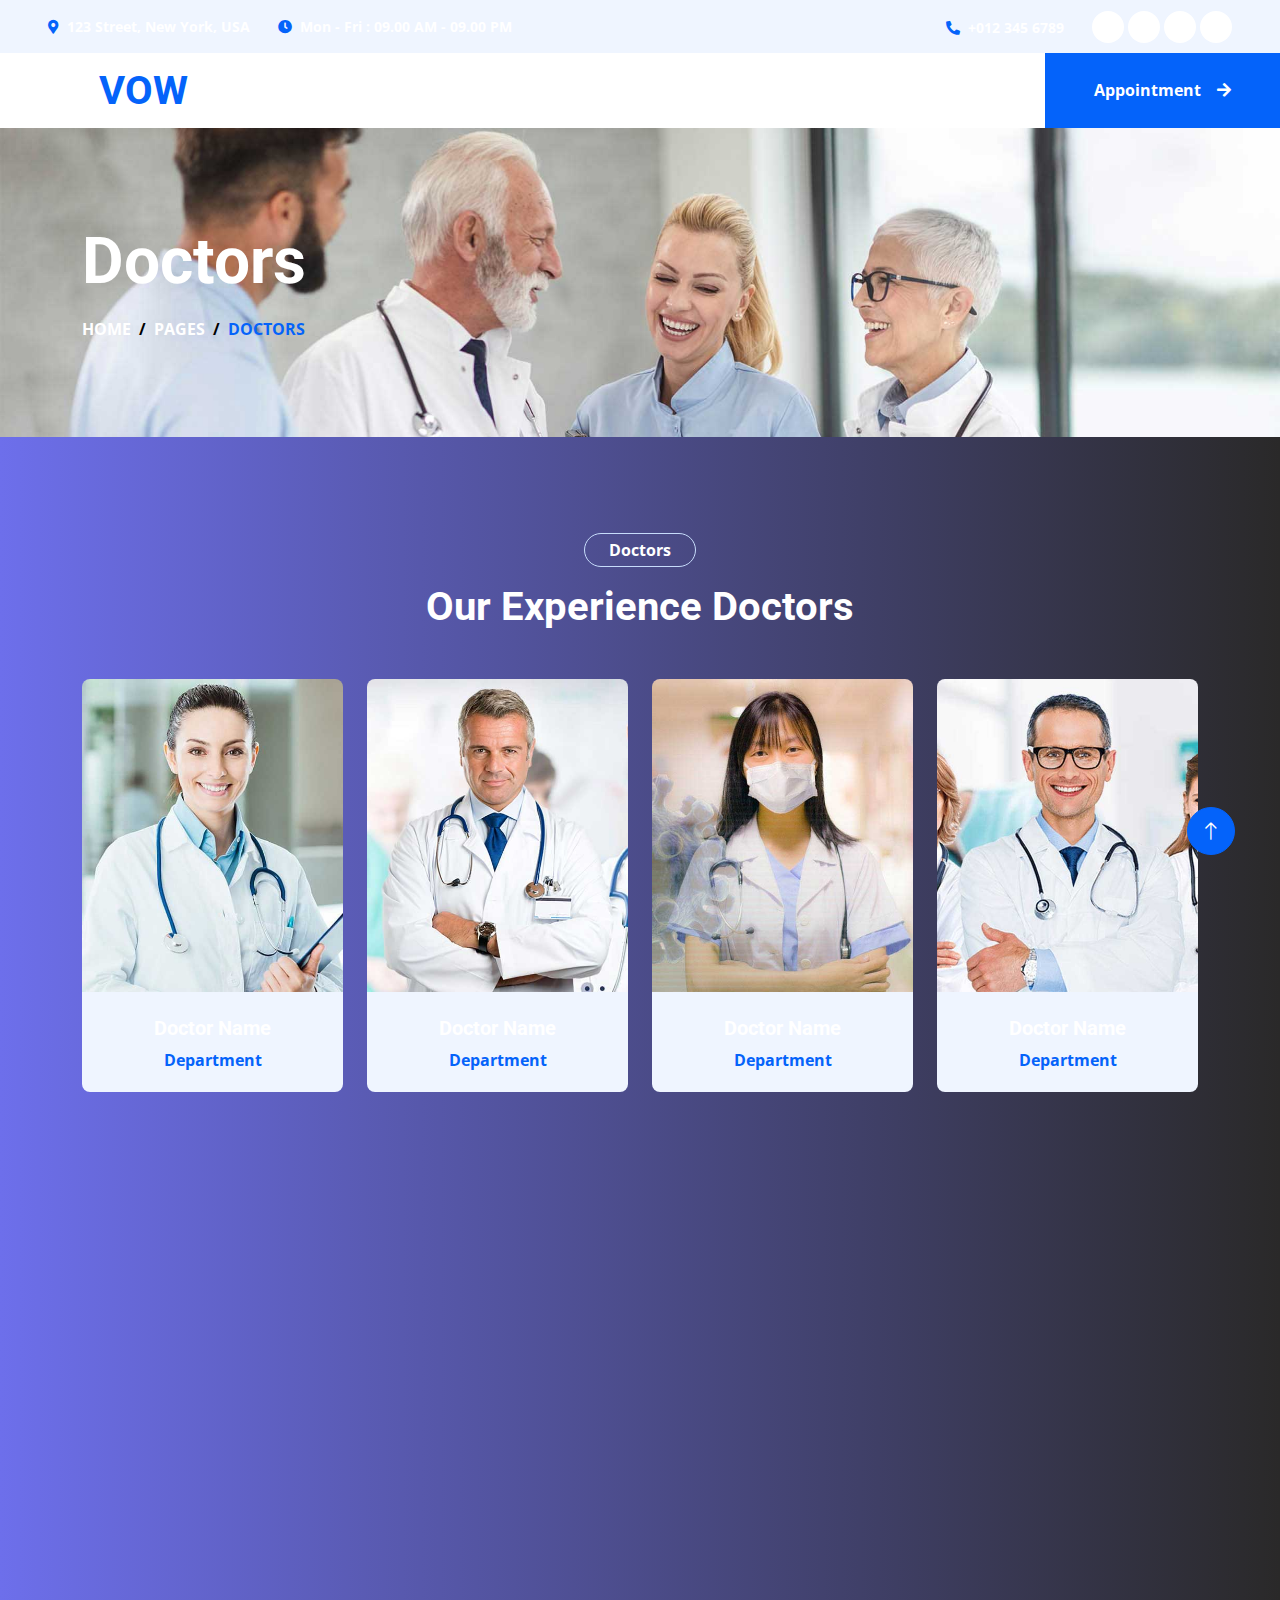
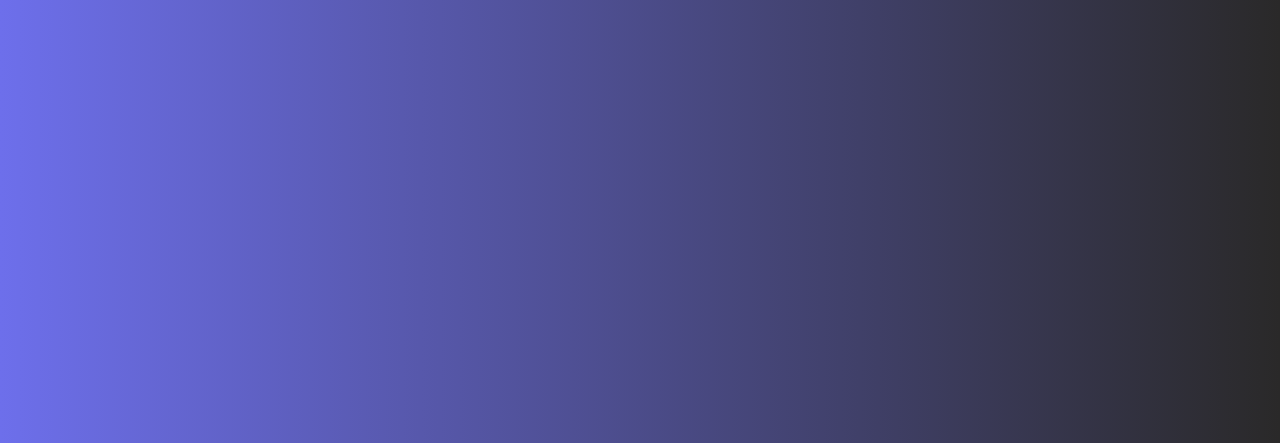
<file: team.html>
<!DOCTYPE html>
<html lang="en">

<head>
    <meta charset="utf-8">
    <title>VOW - Violence Against Women</title>
    <link rel="icon" type="image/x-icon" href="file:///C:/Users/24009185/Pictures/logo%202.jpg">
    <meta content="width=device-width, initial-scale=1.0" name="viewport">
    <meta content="" name="keywords">
    <meta content="" name="description">

    <!-- Favicon -->
    <link href="img/favicon.ico" rel="icon">

    <!-- Google Web Fonts -->
    <link rel="preconnect" href="https://fonts.googleapis.com">
    <link rel="preconnect" href="https://fonts.gstatic.com" crossorigin>
    <link href="https://fonts.googleapis.com/css2?family=Open+Sans:wght@400;500&family=Roboto:wght@500;700;900&display=swap" rel="stylesheet"> 

    <!-- Icon Font Stylesheet -->
    <link href="https://cdnjs.cloudflare.com/ajax/libs/font-awesome/5.10.0/css/all.min.css" rel="stylesheet">
    <link href="https://cdn.jsdelivr.net/npm/bootstrap-icons@1.4.1/font/bootstrap-icons.css" rel="stylesheet">

    <!-- Libraries Stylesheet -->
    <link href="lib/animate/animate.min.css" rel="stylesheet">
    <link href="lib/owlcarousel/assets/owl.carousel.min.css" rel="stylesheet">
    <link href="lib/tempusdominus/css/tempusdominus-bootstrap-4.min.css" rel="stylesheet" />

    <!-- Customized Bootstrap Stylesheet -->
    <link href="css/bootstrap.min.css" rel="stylesheet">

    <!-- Template Stylesheet -->
    <link href="css/style.css" rel="stylesheet">
</head>

<body>
    <!-- Spinner Start -->
    <div id="spinner" class="show bg-white position-fixed translate-middle w-100 vh-100 top-50 start-50 d-flex align-items-center justify-content-center">
        <div class="spinner-grow text-primary" style="width: 3rem; height: 3rem;" role="status">
            <span class="sr-only">Loading...</span>
        </div>
    </div>
    <!-- Spinner End -->


    <!-- Topbar Start -->
    <div class="container-fluid bg-light p-0 wow fadeIn" data-wow-delay="0.1s">
        <div class="row gx-0 d-none d-lg-flex">
            <div class="col-lg-7 px-5 text-start">
                <div class="h-100 d-inline-flex align-items-center py-3 me-4">
                    <small class="fa fa-map-marker-alt text-primary me-2"></small>
                    <small>123 Street, New York, USA</small>
                </div>
                <div class="h-100 d-inline-flex align-items-center py-3">
                    <small class="far fa-clock text-primary me-2"></small>
                    <small>Mon - Fri : 09.00 AM - 09.00 PM</small>
                </div>
            </div>
            <div class="col-lg-5 px-5 text-end">
                <div class="h-100 d-inline-flex align-items-center py-3 me-4">
                    <small class="fa fa-phone-alt text-primary me-2"></small>
                    <small>+012 345 6789</small>
                </div>
                <div class="h-100 d-inline-flex align-items-center">
                    <a class="btn btn-sm-square rounded-circle bg-white text-primary me-1" href=""><i class="fab fa-facebook-f"></i></a>
                    <a class="btn btn-sm-square rounded-circle bg-white text-primary me-1" href=""><i class="fab fa-twitter"></i></a>
                    <a class="btn btn-sm-square rounded-circle bg-white text-primary me-1" href=""><i class="fab fa-linkedin-in"></i></a>
                    <a class="btn btn-sm-square rounded-circle bg-white text-primary me-0" href=""><i class="fab fa-instagram"></i></a>
                </div>
            </div>
        </div>
    </div>
    <!-- Topbar End -->


    <!-- Navbar Start -->
    <nav class="navbar navbar-expand-lg bg-white navbar-light sticky-top p-0 wow fadeIn" data-wow-delay="0.1s">
        <a href="index.html" class="navbar-brand d-flex align-items-center px-4 px-lg-5">
            <h1 class="m-0 text-primary"><i class="far fa-hospital me-3"></i>VOW</h1>
        </a>
        <button type="button" class="navbar-toggler me-4" data-bs-toggle="collapse" data-bs-target="#navbarCollapse">
            <span class="navbar-toggler-icon"></span>
        </button>
        <div class="collapse navbar-collapse" id="navbarCollapse">
            <div class="navbar-nav ms-auto p-4 p-lg-0">
                <a href="index.html" class="nav-item nav-link">Home</a>
                <a href="about.html" class="nav-item nav-link">About</a>
                <a href="service.html" class="nav-item nav-link">Service</a>
                <div class="nav-item dropdown">
                    <a href="#" class="nav-link dropdown-toggle active" data-bs-toggle="dropdown">Pages</a>
                    <div class="dropdown-menu rounded-0 rounded-bottom m-0">
                        <a href="feature.html" class="dropdown-item">Feature</a>
                        <a href="team.html" class="dropdown-item active">Our Doctor</a>
                        <a href="appointment.html" class="dropdown-item">Appointment</a>
                        <a href="testimonial.html" class="dropdown-item">Testimonial</a>
                        <a href="404.html" class="dropdown-item">404 Page</a>
                    </div>
                </div>
                <a href="contact.html" class="nav-item nav-link">Contact</a>
            </div>
            <a href="" class="btn btn-primary rounded-0 py-4 px-lg-5 d-none d-lg-block">Appointment<i class="fa fa-arrow-right ms-3"></i></a>
        </div>
    </nav>
    <!-- Navbar End -->


    <!-- Page Header Start -->
    <div class="container-fluid page-header py-5 mb-5 wow fadeIn" data-wow-delay="0.1s">
        <div class="container py-5">
            <h1 class="display-3 text-white mb-3 animated slideInDown">Doctors</h1>
            <nav aria-label="breadcrumb animated slideInDown">
                <ol class="breadcrumb text-uppercase mb-0">
                    <li class="breadcrumb-item"><a class="text-white" href="#">Home</a></li>
                    <li class="breadcrumb-item"><a class="text-white" href="#">Pages</a></li>
                    <li class="breadcrumb-item text-primary active" aria-current="page">Doctors</li>
                </ol>
            </nav>
        </div>
    </div>
    <!-- Page Header End -->


    <!-- Team Start -->
    <div class="container-xxl py-5">
        <div class="container">
            <div class="text-center mx-auto mb-5 wow fadeInUp" data-wow-delay="0.1s" style="max-width: 600px;">
                <p class="d-inline-block border rounded-pill py-1 px-4">Doctors</p>
                <h1>Our Experience Doctors</h1>
            </div>
            <div class="row g-4">
                <div class="col-lg-3 col-md-6 wow fadeInUp" data-wow-delay="0.1s">
                    <div class="team-item position-relative rounded overflow-hidden">
                        <div class="overflow-hidden">
                            <img class="img-fluid" src="img/team-1.jpg" alt="">
                        </div>
                        <div class="team-text bg-light text-center p-4">
                            <h5>Doctor Name</h5>
                            <p class="text-primary">Department</p>
                            <div class="team-social text-center">
                                <a class="btn btn-square" href=""><i class="fab fa-facebook-f"></i></a>
                                <a class="btn btn-square" href=""><i class="fab fa-twitter"></i></a>
                                <a class="btn btn-square" href=""><i class="fab fa-instagram"></i></a>
                            </div>
                        </div>
                    </div>
                </div>
                <div class="col-lg-3 col-md-6 wow fadeInUp" data-wow-delay="0.3s">
                    <div class="team-item position-relative rounded overflow-hidden">
                        <div class="overflow-hidden">
                            <img class="img-fluid" src="img/team-2.jpg" alt="">
                        </div>
                        <div class="team-text bg-light text-center p-4">
                            <h5>Doctor Name</h5>
                            <p class="text-primary">Department</p>
                            <div class="team-social text-center">
                                <a class="btn btn-square" href=""><i class="fab fa-facebook-f"></i></a>
                                <a class="btn btn-square" href=""><i class="fab fa-twitter"></i></a>
                                <a class="btn btn-square" href=""><i class="fab fa-instagram"></i></a>
                            </div>
                        </div>
                    </div>
                </div>
                <div class="col-lg-3 col-md-6 wow fadeInUp" data-wow-delay="0.5s">
                    <div class="team-item position-relative rounded overflow-hidden">
                        <div class="overflow-hidden">
                            <img class="img-fluid" src="img/team-3.jpg" alt="">
                        </div>
                        <div class="team-text bg-light text-center p-4">
                            <h5>Doctor Name</h5>
                            <p class="text-primary">Department</p>
                            <div class="team-social text-center">
                                <a class="btn btn-square" href=""><i class="fab fa-facebook-f"></i></a>
                                <a class="btn btn-square" href=""><i class="fab fa-twitter"></i></a>
                                <a class="btn btn-square" href=""><i class="fab fa-instagram"></i></a>
                            </div>
                        </div>
                    </div>
                </div>
                <div class="col-lg-3 col-md-6 wow fadeInUp" data-wow-delay="0.7s">
                    <div class="team-item position-relative rounded overflow-hidden">
                        <div class="overflow-hidden">
                            <img class="img-fluid" src="img/team-4.jpg" alt="">
                        </div>
                        <div class="team-text bg-light text-center p-4">
                            <h5>Doctor Name</h5>
                            <p class="text-primary">Department</p>
                            <div class="team-social text-center">
                                <a class="btn btn-square" href=""><i class="fab fa-facebook-f"></i></a>
                                <a class="btn btn-square" href=""><i class="fab fa-twitter"></i></a>
                                <a class="btn btn-square" href=""><i class="fab fa-instagram"></i></a>
                            </div>
                        </div>
                    </div>
                </div>
                <div class="col-lg-3 col-md-6 wow fadeInUp" data-wow-delay="0.1s">
                    <div class="team-item position-relative rounded overflow-hidden">
                        <div class="overflow-hidden">
                            <img class="img-fluid" src="img/team-2.jpg" alt="">
                        </div>
                        <div class="team-text bg-light text-center p-4">
                            <h5>Doctor Name</h5>
                            <p class="text-primary">Department</p>
                            <div class="team-social text-center">
                                <a class="btn btn-square" href=""><i class="fab fa-facebook-f"></i></a>
                                <a class="btn btn-square" href=""><i class="fab fa-twitter"></i></a>
                                <a class="btn btn-square" href=""><i class="fab fa-instagram"></i></a>
                            </div>
                        </div>
                    </div>
                </div>
                <div class="col-lg-3 col-md-6 wow fadeInUp" data-wow-delay="0.3s">
                    <div class="team-item position-relative rounded overflow-hidden">
                        <div class="overflow-hidden">
                            <img class="img-fluid" src="img/team-3.jpg" alt="">
                        </div>
                        <div class="team-text bg-light text-center p-4">
                            <h5>Doctor Name</h5>
                            <p class="text-primary">Department</p>
                            <div class="team-social text-center">
                                <a class="btn btn-square" href=""><i class="fab fa-facebook-f"></i></a>
                                <a class="btn btn-square" href=""><i class="fab fa-twitter"></i></a>
                                <a class="btn btn-square" href=""><i class="fab fa-instagram"></i></a>
                            </div>
                        </div>
                    </div>
                </div>
                <div class="col-lg-3 col-md-6 wow fadeInUp" data-wow-delay="0.5s">
                    <div class="team-item position-relative rounded overflow-hidden">
                        <div class="overflow-hidden">
                            <img class="img-fluid" src="img/team-4.jpg" alt="">
                        </div>
                        <div class="team-text bg-light text-center p-4">
                            <h5>Doctor Name</h5>
                            <p class="text-primary">Department</p>
                            <div class="team-social text-center">
                                <a class="btn btn-square" href=""><i class="fab fa-facebook-f"></i></a>
                                <a class="btn btn-square" href=""><i class="fab fa-twitter"></i></a>
                                <a class="btn btn-square" href=""><i class="fab fa-instagram"></i></a>
                            </div>
                        </div>
                    </div>
                </div>
                <div class="col-lg-3 col-md-6 wow fadeInUp" data-wow-delay="0.7s">
                    <div class="team-item position-relative rounded overflow-hidden">
                        <div class="overflow-hidden">
                            <img class="img-fluid" src="img/team-1.jpg" alt="">
                        </div>
                        <div class="team-text bg-light text-center p-4">
                            <h5>Doctor Name</h5>
                            <p class="text-primary">Department</p>
                            <div class="team-social text-center">
                                <a class="btn btn-square" href=""><i class="fab fa-facebook-f"></i></a>
                                <a class="btn btn-square" href=""><i class="fab fa-twitter"></i></a>
                                <a class="btn btn-square" href=""><i class="fab fa-instagram"></i></a>
                            </div>
                        </div>
                    </div>
                </div>
            </div>
        </div>
    </div>
    <!-- Team End -->
        

    <!-- Footer Start -->
    <div class="container-fluid bg-dark text-light footer mt-5 pt-5 wow fadeIn" data-wow-delay="0.1s">
        <div class="container py-5">
            <div class="row g-5">
                <div class="col-lg-3 col-md-6">
                    <h5 class="text-light mb-4">Address</h5>
                    <p class="mb-2"><i class="fa fa-map-marker-alt me-3"></i>123 Street, New York, USA</p>
                    <p class="mb-2"><i class="fa fa-phone-alt me-3"></i>+012 345 67890</p>
                    <p class="mb-2"><i class="fa fa-envelope me-3"></i>info@example.com</p>
                    <div class="d-flex pt-2">
                        <a class="btn btn-outline-light btn-social rounded-circle" href=""><i class="fab fa-twitter"></i></a>
                        <a class="btn btn-outline-light btn-social rounded-circle" href=""><i class="fab fa-facebook-f"></i></a>
                        <a class="btn btn-outline-light btn-social rounded-circle" href=""><i class="fab fa-youtube"></i></a>
                        <a class="btn btn-outline-light btn-social rounded-circle" href=""><i class="fab fa-linkedin-in"></i></a>
                    </div>
                </div>
                <div class="col-lg-3 col-md-6">
                    <h5 class="text-light mb-4">Services</h5>
                    <a class="btn btn-link" href="">Cardiology</a>
                    <a class="btn btn-link" href="">Pulmonary</a>
                    <a class="btn btn-link" href="">Neurology</a>
                    <a class="btn btn-link" href="">Orthopedics</a>
                    <a class="btn btn-link" href="">Laboratory</a>
                </div>
                <div class="col-lg-3 col-md-6">
                    <h5 class="text-light mb-4">Quick Links</h5>
                    <a class="btn btn-link" href="">About Us</a>
                    <a class="btn btn-link" href="">Contact Us</a>
                    <a class="btn btn-link" href="">Our Services</a>
                    <a class="btn btn-link" href="">Terms & Condition</a>
                    <a class="btn btn-link" href="">Support</a>
                </div>
                <div class="col-lg-3 col-md-6">
                    <h5 class="text-light mb-4">Newsletter</h5>
                    <p>Dolor amet sit justo amet elitr clita ipsum elitr est.</p>
                    <div class="position-relative mx-auto" style="max-width: 400px;">
                        <input class="form-control border-0 w-100 py-3 ps-4 pe-5" type="text" placeholder="Your email">
                        <button type="button" class="btn btn-primary py-2 position-absolute top-0 end-0 mt-2 me-2">SignUp</button>
                    </div>
                </div>
            </div>
        </div>
        <div class="container">
            <div class="copyright">
                <div class="row">
                    <div class="col-md-6 text-center text-md-start mb-3 mb-md-0">
                        &copy; <a class="border-bottom" href="#">Your Site Name</a>, All Right Reserved.
                    </div>
                    <div class="col-md-6 text-center text-md-end">
                        <!--/*** This template is free as long as you keep the footer author’s credit link/attribution link/backlink. If you'd like to use the template without the footer author’s credit link/attribution link/backlink, you can purchase the Credit Removal License from "https://htmlcodex.com/credit-removal". Thank you for your support. ***/-->
                        Designed By <a class="border-bottom" href="https://htmlcodex.com">HTML Codex</a>
                    </div>
                </div>
            </div>
        </div>
    </div>
    <!-- Footer End -->


    <!-- Back to Top -->
    <a href="#" class="btn btn-lg btn-primary btn-lg-square rounded-circle back-to-top"><i class="bi bi-arrow-up"></i></a>


    <!-- JavaScript Libraries -->
    <script src="https://code.jquery.com/jquery-3.4.1.min.js"></script>
    <script src="https://cdn.jsdelivr.net/npm/bootstrap@5.0.0/dist/js/bootstrap.bundle.min.js"></script>
    <script src="lib/wow/wow.min.js"></script>
    <script src="lib/easing/easing.min.js"></script>
    <script src="lib/waypoints/waypoints.min.js"></script>
    <script src="lib/counterup/counterup.min.js"></script>
    <script src="lib/owlcarousel/owl.carousel.min.js"></script>
    <script src="lib/tempusdominus/js/moment.min.js"></script>
    <script src="lib/tempusdominus/js/moment-timezone.min.js"></script>
    <script src="lib/tempusdominus/js/tempusdominus-bootstrap-4.min.js"></script>

    <!-- Template Javascript -->
    <script src="js/main.js"></script>
    <style>
        body {
            background-color: beige;
        }
    </style>
</body>

</html>
</file>
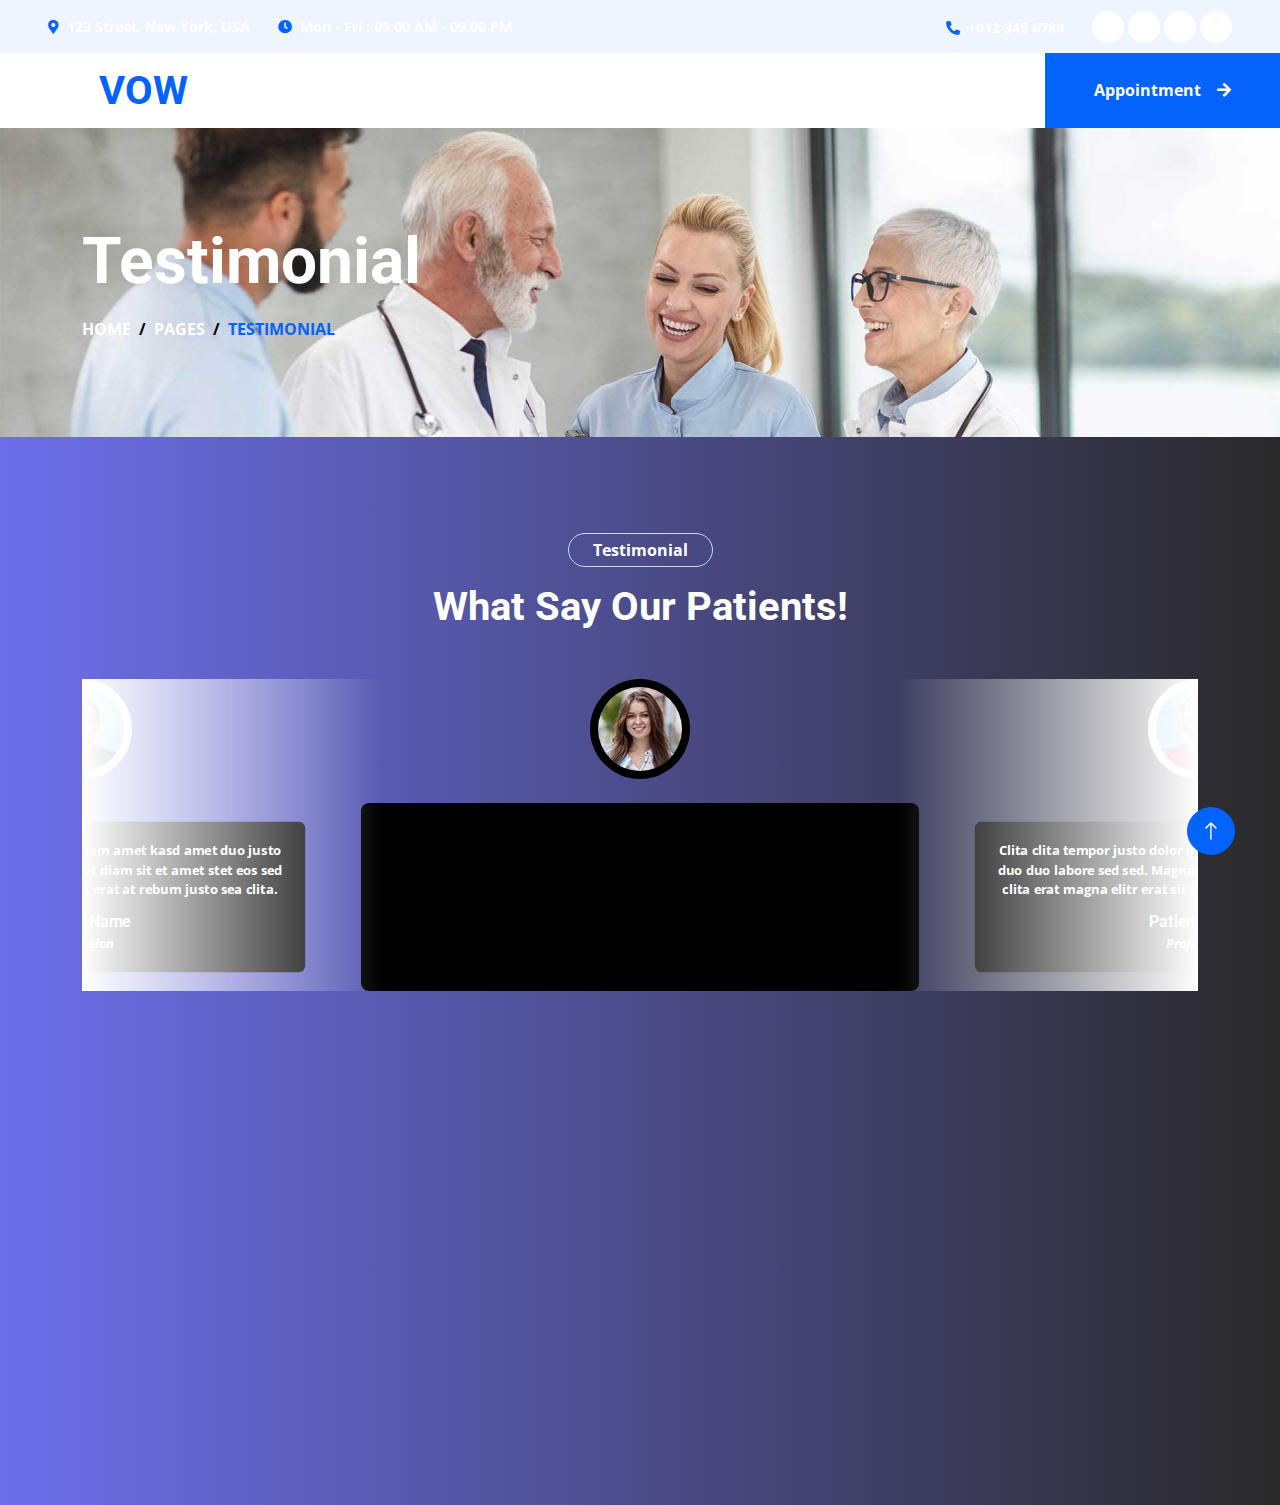
<file: testimonial.html>
<!DOCTYPE html>
<html lang="en">

<head>
    <meta charset="utf-8">
    <title>VOW - Violence Against Women</title>
    <meta content="width=device-width, initial-scale=1.0" name="viewport">
    <meta content="" name="keywords">
    <meta content="" name="description">

    <!-- Favicon -->
    <link href="img/favicon.ico" rel="icon">

    <!-- Google Web Fonts -->
    <link rel="preconnect" href="https://fonts.googleapis.com">
    <link rel="preconnect" href="https://fonts.gstatic.com" crossorigin>
    <link href="https://fonts.googleapis.com/css2?family=Open+Sans:wght@400;500&family=Roboto:wght@500;700;900&display=swap" rel="stylesheet"> 

    <!-- Icon Font Stylesheet -->
    <link href="https://cdnjs.cloudflare.com/ajax/libs/font-awesome/5.10.0/css/all.min.css" rel="stylesheet">
    <link href="https://cdn.jsdelivr.net/npm/bootstrap-icons@1.4.1/font/bootstrap-icons.css" rel="stylesheet">

    <!-- Libraries Stylesheet -->
    <link href="lib/animate/animate.min.css" rel="stylesheet">
    <link href="lib/owlcarousel/assets/owl.carousel.min.css" rel="stylesheet">
    <link href="lib/tempusdominus/css/tempusdominus-bootstrap-4.min.css" rel="stylesheet" />

    <!-- Customized Bootstrap Stylesheet -->
    <link href="css/bootstrap.min.css" rel="stylesheet">

    <!-- Template Stylesheet -->
    <link href="css/style.css" rel="stylesheet">
</head>

<body>
    <!-- Spinner Start -->
    <div id="spinner" class="show bg-white position-fixed translate-middle w-100 vh-100 top-50 start-50 d-flex align-items-center justify-content-center">
        <div class="spinner-grow text-primary" style="width: 3rem; height: 3rem;" role="status">
            <span class="sr-only">Loading...</span>
        </div>
    </div>
    <!-- Spinner End -->


    <!-- Topbar Start -->
    <div class="container-fluid bg-light p-0 wow fadeIn" data-wow-delay="0.1s">
        <div class="row gx-0 d-none d-lg-flex">
            <div class="col-lg-7 px-5 text-start">
                <div class="h-100 d-inline-flex align-items-center py-3 me-4">
                    <small class="fa fa-map-marker-alt text-primary me-2"></small>
                    <small>123 Street, New York, USA</small>
                </div>
                <div class="h-100 d-inline-flex align-items-center py-3">
                    <small class="far fa-clock text-primary me-2"></small>
                    <small>Mon - Fri : 09.00 AM - 09.00 PM</small>
                </div>
            </div>
            <div class="col-lg-5 px-5 text-end">
                <div class="h-100 d-inline-flex align-items-center py-3 me-4">
                    <small class="fa fa-phone-alt text-primary me-2"></small>
                    <small>+012 345 6789</small>
                </div>
                <div class="h-100 d-inline-flex align-items-center">
                    <a class="btn btn-sm-square rounded-circle bg-white text-primary me-1" href=""><i class="fab fa-facebook-f"></i></a>
                    <a class="btn btn-sm-square rounded-circle bg-white text-primary me-1" href=""><i class="fab fa-twitter"></i></a>
                    <a class="btn btn-sm-square rounded-circle bg-white text-primary me-1" href=""><i class="fab fa-linkedin-in"></i></a>
                    <a class="btn btn-sm-square rounded-circle bg-white text-primary me-0" href=""><i class="fab fa-instagram"></i></a>
                </div>
            </div>
        </div>
    </div>
    <!-- Topbar End -->


    <!-- Navbar Start -->
    <nav class="navbar navbar-expand-lg bg-white navbar-light sticky-top p-0 wow fadeIn" data-wow-delay="0.1s">
        <a href="index.html" class="navbar-brand d-flex align-items-center px-4 px-lg-5">
            <h1 class="m-0 text-primary"><i class="far fa-hospital me-3"></i>VOW</h1>
        </a>
        <button type="button" class="navbar-toggler me-4" data-bs-toggle="collapse" data-bs-target="#navbarCollapse">
            <span class="navbar-toggler-icon"></span>
        </button>
        <div class="collapse navbar-collapse" id="navbarCollapse">
            <div class="navbar-nav ms-auto p-4 p-lg-0">
                <a href="index.html" class="nav-item nav-link">Home</a>
                <a href="about.html" class="nav-item nav-link">About</a>
                <a href="service.html" class="nav-item nav-link">Service</a>
                <div class="nav-item dropdown">
                    <a href="#" class="nav-link dropdown-toggle active" data-bs-toggle="dropdown">Pages</a>
                    <div class="dropdown-menu rounded-0 rounded-bottom m-0">
                        <a href="feature.html" class="dropdown-item">Feature</a>
                        <a href="team.html" class="dropdown-item">Our Doctor</a>
                        <a href="appointment.html" class="dropdown-item">Appointment</a>
                        <a href="testimonial.html" class="dropdown-item active">Testimonial</a>
                        <a href="404.html" class="dropdown-item">404 Page</a>
                    </div>
                </div>
                <a href="contact.html" class="nav-item nav-link">Contact</a>
            </div>
            <a href="" class="btn btn-primary rounded-0 py-4 px-lg-5 d-none d-lg-block">Appointment<i class="fa fa-arrow-right ms-3"></i></a>
        </div>
    </nav>
    <!-- Navbar End -->


    <!-- Page Header Start -->
    <div class="container-fluid page-header py-5 mb-5 wow fadeIn" data-wow-delay="0.1s">
        <div class="container py-5">
            <h1 class="display-3 text-white mb-3 animated slideInDown">Testimonial</h1>
            <nav aria-label="breadcrumb animated slideInDown">
                <ol class="breadcrumb text-uppercase mb-0">
                    <li class="breadcrumb-item"><a class="text-white" href="#">Home</a></li>
                    <li class="breadcrumb-item"><a class="text-white" href="#">Pages</a></li>
                    <li class="breadcrumb-item text-primary active" aria-current="page">Testimonial</li>
                </ol>
            </nav>
        </div>
    </div>
    <!-- Page Header End -->


    <!-- Testimonial Start -->
    <div class="container-xxl py-5">
        <div class="container">
            <div class="text-center mx-auto mb-5 wow fadeInUp" data-wow-delay="0.1s" style="max-width: 600px;">
                <p class="d-inline-block border rounded-pill py-1 px-4">Testimonial</p>
                <h1>What Say Our Patients!</h1>
            </div>
            <div class="owl-carousel testimonial-carousel wow fadeInUp" data-wow-delay="0.1s">
                <div class="testimonial-item text-center">
                    <img class="img-fluid bg-light rounded-circle p-2 mx-auto mb-4" src="img/testimonial-1.jpg" style="width: 100px; height: 100px;">
                    <div class="testimonial-text rounded text-center p-4">
                        <p>Clita clita tempor justo dolor ipsum amet kasd amet duo justo duo duo labore sed sed. Magna ut diam sit et amet stet eos sed clita erat magna elitr erat sit sit erat at rebum justo sea clita.</p>
                        <h5 class="mb-1">Patient Name</h5>
                        <span class="fst-italic">Profession</span>
                    </div>
                </div>
                <div class="testimonial-item text-center">
                    <img class="img-fluid bg-light rounded-circle p-2 mx-auto mb-4" src="img/testimonial-2.jpg" style="width: 100px; height: 100px;">
                    <div class="testimonial-text rounded text-center p-4">
                        <p>Clita clita tempor justo dolor ipsum amet kasd amet duo justo duo duo labore sed sed. Magna ut diam sit et amet stet eos sed clita erat magna elitr erat sit sit erat at rebum justo sea clita.</p>
                        <h5 class="mb-1">Patient Name</h5>
                        <span class="fst-italic">Profession</span>
                    </div>
                </div>
                <div class="testimonial-item text-center">
                    <img class="img-fluid bg-light rounded-circle p-2 mx-auto mb-4" src="img/testimonial-3.jpg" style="width: 100px; height: 100px;">
                    <div class="testimonial-text rounded text-center p-4">
                        <p>Clita clita tempor justo dolor ipsum amet kasd amet duo justo duo duo labore sed sed. Magna ut diam sit et amet stet eos sed clita erat magna elitr erat sit sit erat at rebum justo sea clita.</p>
                        <h5 class="mb-1">Patient Name</h5>
                        <span class="fst-italic">Profession</span>
                    </div>
                </div>
            </div>
        </div>
    </div>
    <!-- Testimonial End -->
        

    <!-- Footer Start -->
    <div class="container-fluid bg-dark text-light footer mt-5 pt-5 wow fadeIn" data-wow-delay="0.1s">
        <div class="container py-5">
            <div class="row g-5">
                <div class="col-lg-3 col-md-6">
                    <h5 class="text-light mb-4">Address</h5>
                    <p class="mb-2"><i class="fa fa-map-marker-alt me-3"></i>123 Street, New York, USA</p>
                    <p class="mb-2"><i class="fa fa-phone-alt me-3"></i>+012 345 67890</p>
                    <p class="mb-2"><i class="fa fa-envelope me-3"></i>info@example.com</p>
                    <div class="d-flex pt-2">
                        <a class="btn btn-outline-light btn-social rounded-circle" href=""><i class="fab fa-twitter"></i></a>
                        <a class="btn btn-outline-light btn-social rounded-circle" href=""><i class="fab fa-facebook-f"></i></a>
                        <a class="btn btn-outline-light btn-social rounded-circle" href=""><i class="fab fa-youtube"></i></a>
                        <a class="btn btn-outline-light btn-social rounded-circle" href=""><i class="fab fa-linkedin-in"></i></a>
                    </div>
                </div>
                <div class="col-lg-3 col-md-6">
                    <h5 class="text-light mb-4">Services</h5>
                    <a class="btn btn-link" href="">Cardiology</a>
                    <a class="btn btn-link" href="">Pulmonary</a>
                    <a class="btn btn-link" href="">Neurology</a>
                    <a class="btn btn-link" href="">Orthopedics</a>
                    <a class="btn btn-link" href="">Laboratory</a>
                </div>
                <div class="col-lg-3 col-md-6">
                    <h5 class="text-light mb-4">Quick Links</h5>
                    <a class="btn btn-link" href="">About Us</a>
                    <a class="btn btn-link" href="">Contact Us</a>
                    <a class="btn btn-link" href="">Our Services</a>
                    <a class="btn btn-link" href="">Terms & Condition</a>
                    <a class="btn btn-link" href="">Support</a>
                </div>
                <div class="col-lg-3 col-md-6">
                    <h5 class="text-light mb-4">Newsletter</h5>
                    <p>Dolor amet sit justo amet elitr clita ipsum elitr est.</p>
                    <div class="position-relative mx-auto" style="max-width: 400px;">
                        <input class="form-control border-0 w-100 py-3 ps-4 pe-5" type="text" placeholder="Your email">
                        <button type="button" class="btn btn-primary py-2 position-absolute top-0 end-0 mt-2 me-2">SignUp</button>
                    </div>
                </div>
            </div>
        </div>
        <div class="container">
            <div class="copyright">
                <div class="row">
                    <div class="col-md-6 text-center text-md-start mb-3 mb-md-0">
                        &copy; <a class="border-bottom" href="#">Your Site Name</a>, All Right Reserved.
                    </div>
                    <div class="col-md-6 text-center text-md-end">
                        <!--/*** This template is free as long as you keep the footer author’s credit link/attribution link/backlink. If you'd like to use the template without the footer author’s credit link/attribution link/backlink, you can purchase the Credit Removal License from "https://htmlcodex.com/credit-removal". Thank you for your support. ***/-->
                        Designed By <a class="border-bottom" href="https://htmlcodex.com">HTML Codex</a>
                    </div>
                </div>
            </div>
        </div>
    </div>
    <!-- Footer End -->


    <!-- Back to Top -->
    <a href="#" class="btn btn-lg btn-primary btn-lg-square rounded-circle back-to-top"><i class="bi bi-arrow-up"></i></a>


    <!-- JavaScript Libraries -->
    <script src="https://code.jquery.com/jquery-3.4.1.min.js"></script>
    <script src="https://cdn.jsdelivr.net/npm/bootstrap@5.0.0/dist/js/bootstrap.bundle.min.js"></script>
    <script src="lib/wow/wow.min.js"></script>
    <script src="lib/easing/easing.min.js"></script>
    <script src="lib/waypoints/waypoints.min.js"></script>
    <script src="lib/counterup/counterup.min.js"></script>
    <script src="lib/owlcarousel/owl.carousel.min.js"></script>
    <script src="lib/tempusdominus/js/moment.min.js"></script>
    <script src="lib/tempusdominus/js/moment-timezone.min.js"></script>
    <script src="lib/tempusdominus/js/tempusdominus-bootstrap-4.min.js"></script>

    <!-- Template Javascript -->
    <script src="js/main.js"></script>
</body>

</html>
</file>
<file: css/style.css>
/********** Template CSS **********/
:root {
    --primary: #000000;
    --light: #000000;
    --dark: #000000;
}

.fw-medium {
    font-weight: 500 !important;
}

.fw-bold {
    font-weight: 700 !important;
}

.fw-black {
    font-weight: 900 !important;
}

.back-to-top {
    position: fixed;
    display: none;
    right: 45px;
    bottom: 45px;
    z-index: 99;
}


/*** Spinner ***/
#spinner {
    opacity: 0;
    visibility: hidden;
    transition: opacity .5s ease-out, visibility 0s linear .5s;
    z-index: 99999;
}

#spinner.show {
    transition: opacity .5s ease-out, visibility 0s linear 0s;
    visibility: visible;
    opacity: 1;
}


/*** Button ***/
.btn {
    font-weight: 500;
    transition: .5s;
}

.btn.btn-primary,
.btn.btn-secondary {
    color: #FFFFFF;
}

.btn-square {
    width: 38px;
    height: 38px;
}

.btn-sm-square {
    width: 32px;
    height: 32px;
}

.btn-lg-square {
    width: 48px;
    height: 48px;
}

.btn-square,
.btn-sm-square,
.btn-lg-square {
    padding: 0;
    display: flex;
    align-items: center;
    justify-content: center;
    font-weight: normal;
}


/*** Navbar ***/
.navbar .dropdown-toggle::after {
    border: none;
    content: "\f107";
    font-family: "Font Awesome 5 Free";
    font-weight: 900;
    vertical-align: middle;
    margin-left: 8px;
}

.navbar .navbar-nav .nav-link {
    margin-right: 30px;
    padding: 25px 0;
    color: #FFFFFF;
    font-size: 15px;
    font-weight: 500;
    text-transform: uppercase;
    outline: none;
}

.navbar .navbar-nav .nav-link:hover,
.navbar .navbar-nav .nav-link.active {
    color: var(--primary);
}

@media (max-width: 991.98px) {
    .navbar .navbar-nav .nav-link  {
        margin-right: 0;
        padding: 10px 0;
    }

    .navbar .navbar-nav {
        border-top: 1px solid #EEEEEE;
    }
}

.navbar .navbar-brand,
.navbar a.btn {
    height: 75px;
}

.navbar .navbar-nav .nav-link {
    color: var(--dark);
    font-weight: 500;
}

.navbar.sticky-top {
    top: -100px;
    transition: .5s;
}

@media (min-width: 992px) {
    .navbar .nav-item .dropdown-menu {
        display: block;
        border: none;
        margin-top: 0;
        top: 150%;
        opacity: 0;
        visibility: hidden;
        transition: .5s;
    }

    .navbar .nav-item:hover .dropdown-menu {
        top: 100%;
        visibility: visible;
        transition: .5s;
        opacity: 1;
    }
}


/*** Header ***/
.header-carousel .owl-carousel-text {
    position: absolute;
    width: 100%;
    height: 100%;
    padding: 3rem;
    top: 0;
    left: 0;
    display: flex;
    align-items: center;
    justify-content: center;
    text-shadow: 0 0 30px rgba(0, 0, 0, .1);
}

.header-carousel .owl-nav {
    position: absolute;
    width: 200px;
    height: 45px;
    bottom: 30px;
    left: 50%;
    transform: translateX(-50%);
    display: flex;
    justify-content: space-between;
}

.header-carousel .owl-nav .owl-prev,
.header-carousel .owl-nav .owl-next {
    width: 45px;
    height: 45px;
    display: flex;
    align-items: center;
    justify-content: center;
    color: #FFFFFF;
    background: transparent;
    border: 1px solid #FFFFFF;
    border-radius: 45px;
    font-size: 22px;
    transition: .5s;
}

.header-carousel .owl-nav .owl-prev:hover,
.header-carousel .owl-nav .owl-next:hover {
    background: var(--primary);
    border-color: var(--primary);
}

.header-carousel .owl-dots {
    position: absolute;
    height: 45px;
    bottom: 30px;
    left: 50%;
    transform: translateX(-50%);
    display: flex;
    align-items: center;
    justify-content: center;
}

.header-carousel .owl-dot {
    position: relative;
    display: inline-block;
    margin: 0 5px;
    width: 15px;
    height: 15px;
    background: transparent;
    border: 1px solid #FFFFFF;
    border-radius: 15px;
    transition: .5s;
}

.header-carousel .owl-dot::after {
    position: absolute;
    content: "";
    width: 5px;
    height: 5px;
    top: 4px;
    left: 4px;
    background: #FFFFFF;
    border-radius: 5px;
}

.header-carousel .owl-dot.active {
    background: var(--primary);
    border-color: var(--primary);
}

.page-header {
    background: url(../img/header-page.jpg) top center no-repeat;
    background-size: cover;
    text-shadow: 0 0 30px rgba(0, 0, 0, .1);
}

.breadcrumb-item + .breadcrumb-item::before {
    color: var(--light);
}


/*** Service ***/
.service-item {
    transition: .5s;
}

.service-item:hover {
    margin-top: -10px;
    box-shadow: 0 .5rem 1.5rem rgba(0, 0, 0, .08);
}

.service-item .btn {
    width: 40px;
    height: 40px;
    display: inline-flex;
    align-items: center;
    background: #FFFFFF;
    border-radius: 40px;
    white-space: nowrap;
    overflow: hidden;
    transition: .5s;
}

.service-item:hover .btn {
    width: 140px;
}


/*** Feature ***/
@media (min-width: 992px) {
    .container.feature {
        max-width: 100% !important;
    }

    .feature-text  {
        padding-left: calc(((100% - 960px) / 2) + .75rem);
    }
}

@media (min-width: 1200px) {
    .feature-text  {
        padding-left: calc(((100% - 1140px) / 2) + .75rem);
    }
}

@media (min-width: 1400px) {
    .feature-text  {
        padding-left: calc(((100% - 1320px) / 2) + .75rem);
    }
}


/*** Team ***/
.team-item img {
    position: relative;
    top: 0;
    transition: .5s;
}

.team-item:hover img {
    top: -30px;
}

.team-item .team-text {
    position: relative;
    height: 100px;
    transition: .5s;
}

.team-item:hover .team-text {
    margin-top: -60px;
    height: 160px;
}

.team-item .team-text .team-social {
    opacity: 0;
    transition: .5s;
}

.team-item:hover .team-text .team-social {
    opacity: 1;
}

.team-item .team-social .btn {
    display: inline-flex;
    color: var(--primary);
    background: #FFFFFF;
    border-radius: 40px;
}

.team-item .team-social .btn:hover {
    color: #FFFFFF;
    background: var(--primary);
}


/*** Appointment ***/
.bootstrap-datetimepicker-widget.bottom {
    top: auto !important;
}

.bootstrap-datetimepicker-widget .table * {
    border-bottom-width: 0px;
}

.bootstrap-datetimepicker-widget .table th {
    font-weight: 500;
}

.bootstrap-datetimepicker-widget.dropdown-menu {
    padding: 10px;
    border-radius: 2px;
}

.bootstrap-datetimepicker-widget table td.active,
.bootstrap-datetimepicker-widget table td.active:hover {
    background: var(--primary);
}

.bootstrap-datetimepicker-widget table td.today::before {
    border-bottom-color: var(--primary);
}


/*** Testimonial ***/
.testimonial-carousel::before {
    position: absolute;
    content: "";
    top: 0;
    left: 0;
    height: 100%;
    width: 0;
    background: linear-gradient(to right, rgba(255, 255, 255, 1) 0%, rgba(255, 255, 255, 0) 100%);
    z-index: 1;
}

.testimonial-carousel::after {
    position: absolute;
    content: "";
    top: 0;
    right: 0;
    height: 100%;
    width: 0;
    background: linear-gradient(to left, rgba(255, 255, 255, 1) 0%, rgba(255, 255, 255, 0) 100%);
    z-index: 1;
}

@media (min-width: 768px) {
    .testimonial-carousel::before,
    .testimonial-carousel::after {
        width: 200px;
    }
}

@media (min-width: 992px) {
    .testimonial-carousel::before,
    .testimonial-carousel::after {
        width: 300px;
    }
}

.testimonial-carousel .owl-item .testimonial-text {
    background: var(--light);
    transform: scale(.8);
    transition: .5s;
}

.testimonial-carousel .owl-item.center .testimonial-text {
    background: var(--primary);
    transform: scale(1);
}

.testimonial-carousel .owl-item .testimonial-text *,
.testimonial-carousel .owl-item .testimonial-item img {
    transition: .5s;
}

.testimonial-carousel .owl-item.center .testimonial-text * {
    color: var(--light) !important;
}

.testimonial-carousel .owl-item.center .testimonial-item img {
    background: var(--primary) !important;
} 

.testimonial-carousel .owl-nav {
    position: absolute;
    width: 350px;
    top: 15px;
    left: 50%;
    transform: translateX(-50%);
    display: flex;
    justify-content: space-between;
    opacity: 0;
    transition: .5s;
    z-index: 1;
}

.testimonial-carousel:hover .owl-nav {
    width: 300px;
    opacity: 1;
}

.testimonial-carousel .owl-nav .owl-prev,
.testimonial-carousel .owl-nav .owl-next {
    position: relative;
    color: var(--primary);
    font-size: 45px;
    transition: .5s;
}

.testimonial-carousel .owl-nav .owl-prev:hover,
.testimonial-carousel .owl-nav .owl-next:hover {
    color: var(--dark);
}


/*** Footer ***/
.footer .btn.btn-social {
    margin-right: 5px;
    width: 35px;
    height: 35px;
    display: flex;
    align-items: center;
    justify-content: center;
    color: var(--light);
    border: 1px solid #FFFFFF;
    transition: .3s;
}

.footer .btn.btn-social:hover {
    color: var(--primary);
}

.footer .btn.btn-link {
    display: block;
    margin-bottom: 5px;
    padding: 0;
    text-align: left;
    color: #FFFFFF;
    font-size: 15px;
    font-weight: normal;
    text-transform: capitalize;
    transition: .3s;
}

.footer .btn.btn-link::before {
    position: relative;
    content: "\f105";
    font-family: "Font Awesome 5 Free";
    font-weight: 900;
    margin-right: 10px;
}

.footer .btn.btn-link:hover {
    color: var(--primary);
    letter-spacing: 1px;
    box-shadow: none;
}

.footer .copyright {
    padding: 25px 0;
    font-size: 15px;
    border-top: 1px solid rgba(256, 256, 256, .1);
}

.footer .copyright a {
    color: var(--light);
}

.footer .copyright a:hover {
    color: var(--primary);
}
/* ...existing code... */

body, body * {
    font-weight: bold !important;
}

/* ...existing code... */
/* ...existing code... */

body, body * {
    color: rgb(255, 255, 255) !important;
}

/* ...existing code... */
/* ...existing code... */

.solutions, .solutions * {
    color: rgb(1, 0, 0) !important;
    column-rule-color: #ffffff !important;
}

/* General Styles */
body {
    background: linear-gradient(to right, #6d6feb, #2a2929); /* Example gradient from pink to orange */
}

/* Service Item Text Color */
.service-item, .service-item * {
    color: black !important;
}

/* Responsive Styles */
@media (max-width: 1200px) {
    .container-xxl {
        padding-left: 15px;
        padding-right: 15px;
    }
}

@media (max-width: 992px) {
    .navbar-nav {
        text-align: center;
    }
    .navbar-nav .nav-item {
        margin-bottom: 10px;
    }
    .header .row {
        flex-direction: column-reverse;
    }
    .header .col-lg-6 {
        text-align: center;
    }
    .header .owl-carousel-item img {
        width: 100%;
        height: auto;
    }
}

@media (max-width: 768px) {
    .header .display-4 {
        font-size: 2.5rem;
    }
    .header .col-sm-4 {
        margin-bottom: 20px;
    }
    .header .col-sm-4 .border-start {
        padding-left: 0;
    }
    .header .col-sm-4 .border-start h2 {
        font-size: 2rem;
    }
    .header .col-sm-4 .border-start p {
        font-size: 1rem;
    }
    .service-item {
        margin-bottom: 30px;
    }
    .team-item {
        margin-bottom: 30px;
    }
}

@media (max-width: 576px) {
    .header .display-4 {
        font-size: 2rem;
    }
    .header .col-sm-4 .border-start h2 {
        font-size: 1.5rem;
    }
    .header .col-sm-4 .border-start p {
        font-size: 0.875rem;
    }
    .service-item {
        padding: 20px;
    }
    .team-item {
        padding: 20px;
    }
    .testimonial-item {
        padding: 20px;
    }
    .footer .container {
        padding-left: 15px;
        padding-right: 15px;
    }
}
</file>
